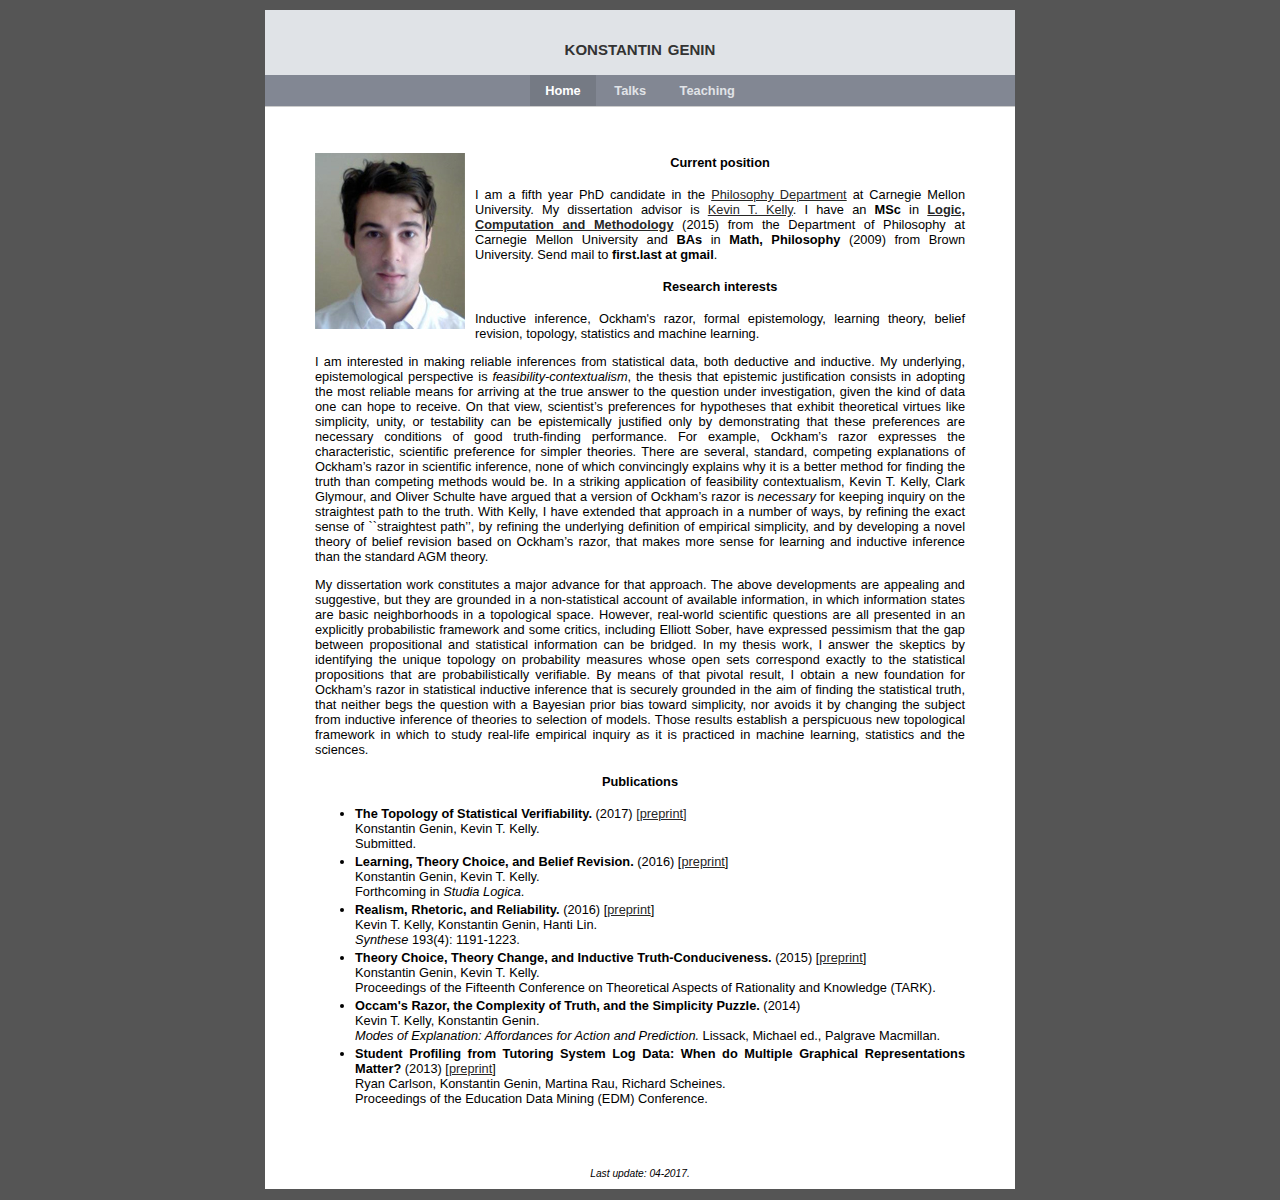
<file: index.html>
<!DOCTYPE html>
<html>

<head>
<title>konstantin genin</title>
<link rel="stylesheet" type="text/css" href="css/main.css">
</head>

<body>


<div id="wrap">
	<div id="header">
	
		<div id="aboveheader"></div>
		
		 <!-- <img id="leftlogo" src="img/portrait.jpg"></img> -->
		
		<div id="headertext">
		<h1>konstantin genin</h1></div>
		
		<!-- <a href="http://www.rug.nl/filosofie"><img id="rightlogo" src="img/rug.png"></img></a> -->
		
		<ul id="nav">
			<li id="currentitem"><a href="index.html">Home</a></li>
			<!-- <li><a href="write.html">Writings</a></li>-->
      	<li><a href="talk.html">Talks</a></li>
      	<li><a href="teach.html">Teaching</a></li>
      	<!-- <li><a href="contact.html">Contact</a></li> -->
   	</ul>
   </div>

	<div id="content">

<img id="leftlogo" src="img/portrait.jpg"></img> 
		
	  <h4>Current position</h4>	
		    I am a fifth year PhD candidate in the <a href="https://www.cmu.edu/dietrich/philosophy/">Philosophy Department</a> at Carnegie Mellon University. My dissertation advisor is <a href="http://www.andrew.cmu.edu/user/kk3n/homepage/kelly.html">Kevin T. Kelly</a>. I have an <b>MSc</b> in <a href="http://www.cmu.edu/dietrich/philosophy/graduate/phd/lcm-phil/index.html"><b>Logic, Computation and Methodology</b></a> (2015) from the Department of Philosophy</a> at Carnegie Mellon University and <b>BAs</b> in <b>Math, Philosophy</b> (2009) from Brown University. Send mail to <b>first.last at gmail</b>. <br>
		    </p>
		    <h4>Research interests</h4>
		    Inductive inference, Ockham's razor, formal epistemology, learning theory, belief revision, topology, statistics and machine learning. <br>
		    <p> I am interested in making reliable inferences from statistical data, both deductive and inductive.  My underlying, epistemological perspective is  <i>feasibility-contextualism</i>, the thesis that epistemic justification consists in adopting the most reliable means for arriving at the true answer to the question under investigation, given the kind of data one can hope to receive. On that view, scientist’s preferences for hypotheses that exhibit theoretical virtues like simplicity, unity, or testability can be epistemically justified only by demonstrating that these preferences are necessary conditions of good truth-finding performance. For example, Ockham’s razor expresses the characteristic, scientific preference for simpler theories.  There are several, standard, competing explanations of Ockham’s razor in scientific inference, none of which convincingly explains why it is a better method for finding the truth than competing methods would be. In a striking application of feasibility contextualism, Kevin T. Kelly, Clark Glymour, and Oliver Schulte have argued that a version of Ockham’s razor is  <i>necessary</i> for keeping inquiry on the straightest path to the truth.  With Kelly, I have extended  that approach in a number of ways, by refining the exact sense of ``straightest path’’, by refining the underlying definition of empirical simplicity, and by developing a novel theory of belief revision based on Ockham’s razor, that makes more sense for learning and inductive inference than the standard AGM theory.</p>
<p> My dissertation work constitutes a major advance for that approach. The above developments are appealing and suggestive, but they are grounded in a non-statistical account of available information, in which information states are basic neighborhoods in a topological space.  However, real-world scientific questions are all presented in an explicitly probabilistic framework and some critics, including Elliott Sober, have expressed pessimism that the gap between propositional and statistical information can be bridged.  In my thesis work, I answer the skeptics by identifying the unique topology on probability measures whose open sets correspond exactly to the statistical propositions that are probabilistically verifiable.  By means of that pivotal result, I obtain a new  foundation for Ockham’s razor in statistical inductive inference that is securely grounded in the aim of finding the statistical truth, that neither begs the question with a Bayesian prior bias toward simplicity, nor avoids it by changing the subject from inductive inference of theories to selection of models. Those results establish a perspicuous new topological framework in which to study real-life empirical inquiry as it is practiced in machine learning, statistics and the sciences.
<h4>Publications</h4> 


<ul>

  <li><b>The Topology of Statistical Verifiability. </b> (2017) <a href="https://www.researchgate.net/publication/316248593_The_Topology_of_Statistical_Verifiability">[preprint]</a> <br> 
Konstantin Genin, Kevin T. Kelly. <br>
Submitted.
</li>

  <li><b>Learning, Theory Choice, and Belief Revision. </b> (2016) [<a href="https://www.researchgate.net/publication/316224575_Learning_Theory_Choice_and_Belief_Revision">preprint</a>]<br>
  Konstantin Genin, Kevin T. Kelly. <br>
  Forthcoming in <i> Studia Logica</i>.<br>			
  </li>
 
  <li><b>Realism, Rhetoric, and Reliability.</b> (2016) [<a href="https://www.researchgate.net/publication/301678339_Realism_rhetoric_and_reliability">preprint</a>]<br>
  Kevin T. Kelly, Konstantin Genin, Hanti Lin. <br>
    <i>Synthese</i> 193(4): 1191-1223. <br>
  </li>
			
  <li><b>Theory Choice, Theory Change, and Inductive Truth-Conduciveness.</b> (2015) [<a href="https://www.researchgate.net/publication/301957309_Theory_Choice_Theory_Change_and_Inductive_Truth-Conduciveness">preprint</a>]<br>
    Konstantin Genin, Kevin T. Kelly.<br>
    Proceedings of the Fifteenth Conference on Theoretical Aspects of Rationality and Knowledge (TARK).
  </li>
				
  <li><b>Occam's Razor, the Complexity of Truth, and the Simplicity Puzzle.</b> (2014) <br>
    Kevin T. Kelly, Konstantin Genin.<br>
    <i>Modes of Explanation: Affordances for Action and Prediction.</i> Lissack, Michael ed., Palgrave Macmillan. <br>
</li>

  <li><b>Student Profiling from Tutoring System Log Data: When do Multiple Graphical Representations Matter?</b> (2013) [<a href="https://www.researchgate.net/publication/301957353_Student_Profiling_from_Tutoring_System_Log_Data_When_do_Multiple_Graphical_Representations_Matter">preprint</a>]  <br>
    Ryan Carlson, Konstantin Genin, Martina Rau, Richard Scheines. <br>
    Proceedings of the Education Data Mining (EDM) Conference. 
</li>			
			</ul>	
		 
		    <!-- <div id="logos">
		    	<a href="http://www.few.vu.nl/en"><img src="img/vu.png"></img></a>
		   	<a href="http://www.uva.nl/en/home"><img src="img/uva.png"></img></a>
		    	<a href="http://www.illc.uva.nl"><img src="img/illc.png"></img></a>
		    	<a href="http://www.uu.nl/faculty/science/EN"><img src="img/uu.png"></img></a>
				<a href="http://www.cwi.nl"><img src="img/cwi.png"></img></a>
				<a href="http://www.science.leidenuniv.nl/index.php/english/"><img src="img/ul.png"></img></a>
				<a href="http://www.rug.nl/filosofie"><img src="img/rug.png"></img></a>
			
 	
	</div> -->
		     	
	</div>

<p id=subs> Last update: 04-2017. </p> 
	

</div>


</body>
</html>
</file>
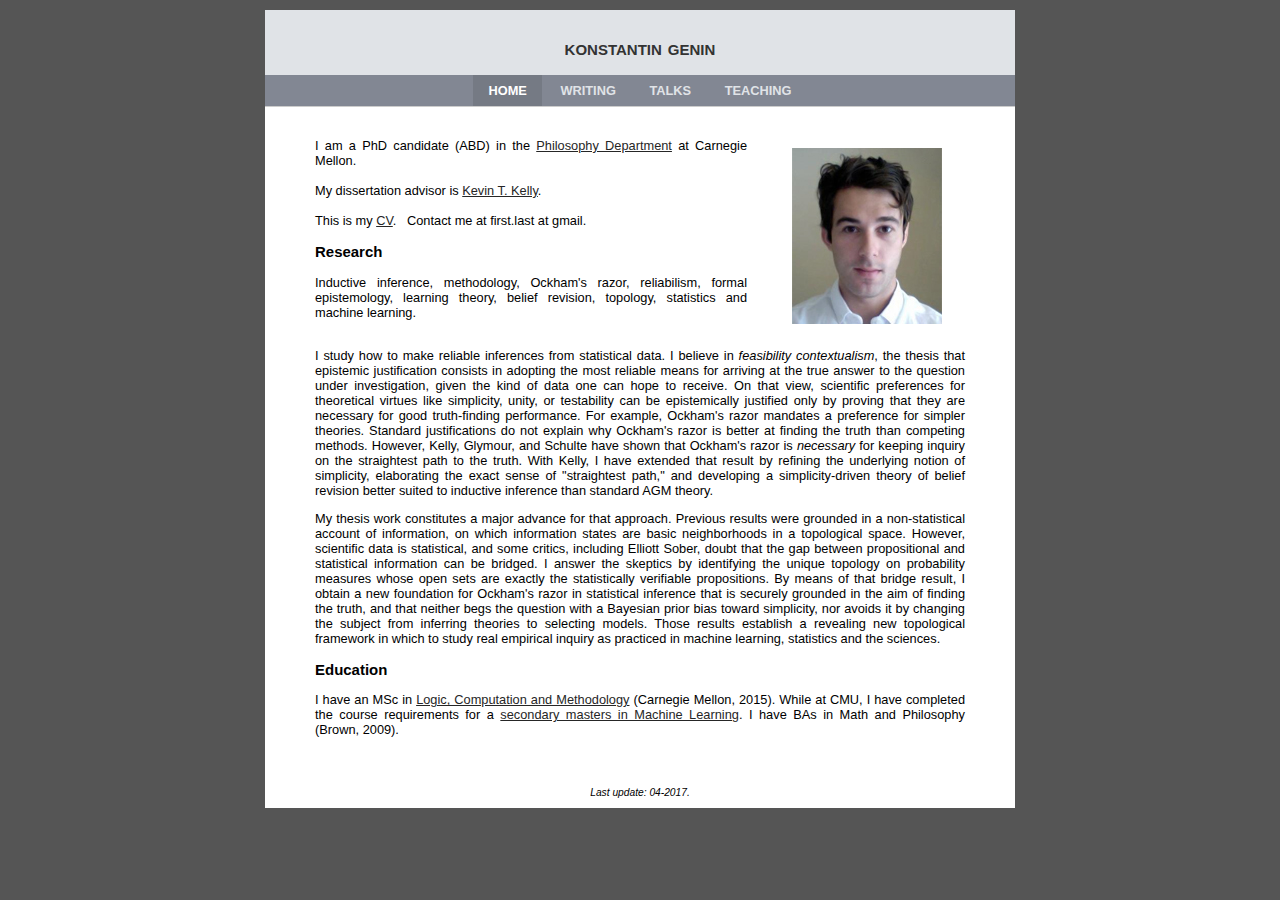
<file: index (Konstantins-MacBook-Pro.local's conflicted copy 2020-05-08).html>
<!DOCTYPE html>
<html>

<head>
<title>konstantin genin</title>
<link rel="stylesheet" type="text/css" href="css/main.css">
</head>

<body>


<div id="wrap">
	<div id="header">
	
		<div id="aboveheader"></div>
		
		 <!-- <img id="leftlogo" src="img/portrait.jpg"></img> -->
		
		<div id="headertext">
		<h1>konstantin genin</h1></div>
		
		
		<ul id="nav">
			<li id="currentitem"><a href="index.html">HOME</a></li>
			<li><a href="publications.html">WRITING</a></li>
      	<li><a href="talk.html">TALKS</a></li>
      	<li><a href="teach.html">TEACHING</a></li>
      	<!-- <li><a href="contact.html">Contact</a></li> -->
   	</ul>
   </div>

	<div id="content">

<img id="rightlogo" src="img/portrait.jpg"></img> 
		
	  <!-- <h4>Current position</h4>-->
	  I am a PhD candidate (ABD) in the <a href="https://www.cmu.edu/dietrich/philosophy/">Philosophy Department</a> at Carnegie Mellon.<br><br> My dissertation advisor is <a href="http://www.andrew.cmu.edu/user/kk3n/homepage/kelly.html">Kevin T. Kelly</a>. <!-- <br><br> I have an MSc in <a href="http://www.cmu.edu/dietrich/philosophy/graduate/phd/lcm-phil/index.html">Logic, Computation and Methodology</a> (Carnegie Mellon, 2015) and BAs in Math and Philosophy (Brown, 2009). <br><br> --> <br><br>  This is my <a href="CV.pdf">CV</a>. &nbsp; Contact me at first.last at gmail.
	  <h3>Research</h3>
		    Inductive inference, methodology, Ockham's razor, reliabilism, formal epistemology, learning theory, belief revision, topology, statistics and machine learning.<br><br>
		    <p>I study how to make reliable inferences from statistical data.  I believe in <i>feasibility contextualism</i>, the thesis that epistemic justification consists in adopting the most reliable means for arriving at the true answer to the question under investigation, given the kind of data one can hope to receive. On that view, scientific preferences for theoretical virtues like simplicity, unity, or testability can be epistemically justified only by proving that they are necessary for good truth-finding performance. For example, Ockham's razor mandates a preference for simpler theories. Standard justifications do not explain why Ockham's razor is better at finding the truth than competing methods. However, Kelly, Glymour, and Schulte have shown that Ockham's razor is  <i>necessary</i> for keeping inquiry on the straightest path to the truth.  With Kelly, I have extended  that result by refining the underlying notion of simplicity, elaborating the exact sense of "straightest path,"  and developing a simplicity-driven theory of belief revision better suited to inductive inference than standard AGM theory.
<p>
My thesis work constitutes a major advance for that approach. Previous results were grounded in a non-statistical account of information, on which information states are basic neighborhoods in a topological space.  However, scientific data is statistical, and some critics, including Elliott Sober, doubt that the gap between propositional and statistical information can be bridged. I answer the skeptics by identifying the unique topology on probability measures whose open sets are exactly the statistically verifiable propositions. By means of that bridge result, I obtain a new foundation for Ockham's razor in statistical inference that is securely grounded in the aim of finding the truth, and that neither begs the question with a Bayesian prior bias toward simplicity, nor avoids it by changing the subject from inferring theories to selecting models. Those results establish a revealing new topological framework in which to study real empirical inquiry as practiced in machine learning, statistics and the sciences.
<h3>Education</h3>
I have an MSc in <a href="http://www.cmu.edu/dietrich/philosophy/graduate/phd/lcm-phil/index.html">Logic, Computation and Methodology</a> (Carnegie Mellon, 2015). While at CMU, I have completed the course requirements for a <a href="http://www.ml.cmu.edu/prospective-students/secondary-masters.html"> secondary masters in Machine Learning</a>. I have BAs in Math and Philosophy (Brown, 2009).
		     	
	</div>

<p id=subs> Last update: 04-2017. </p> 
	

</div>


</body>
</html>
</file>
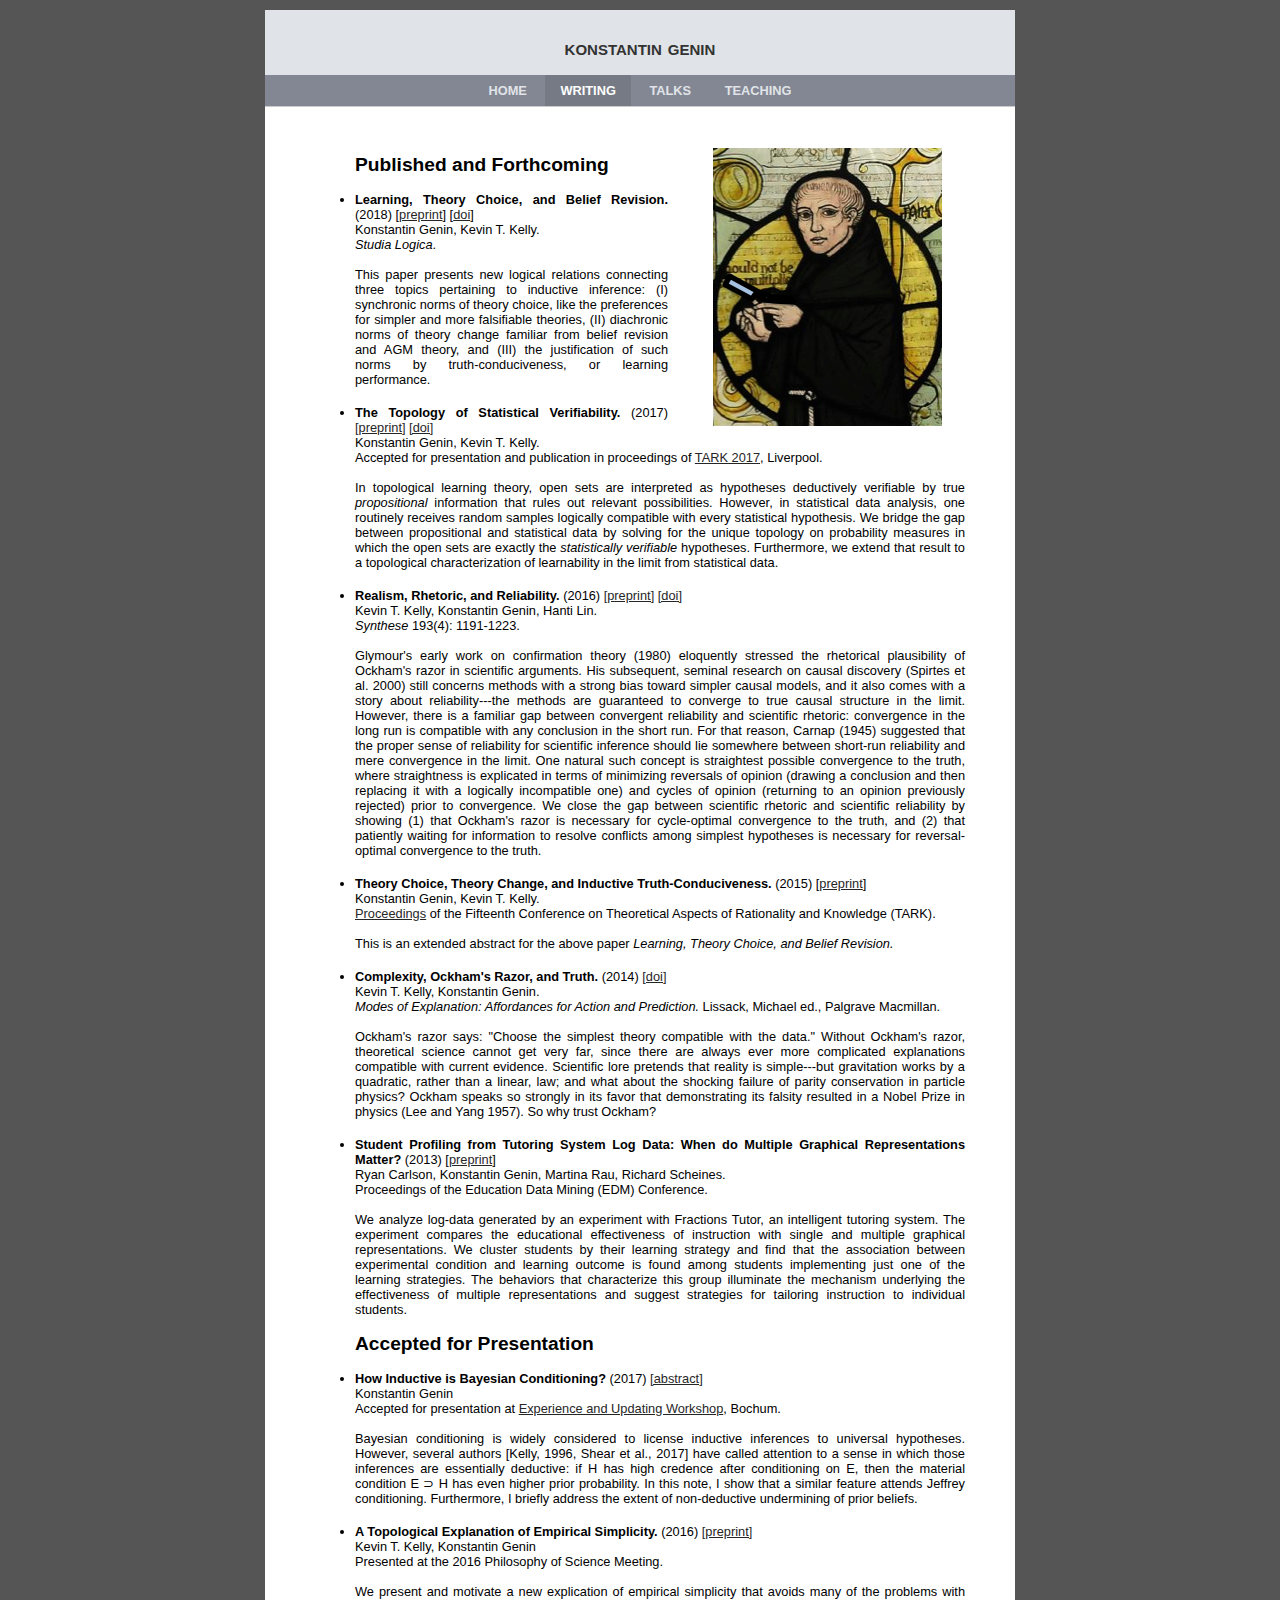
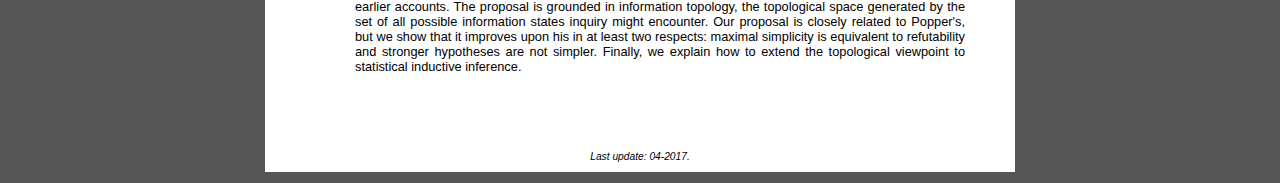
<file: publications (Konstantins-MacBook-Pro.local's conflicted copy 2020-05-08).html>
<!DOCTYPE html>
<html>

<head>
<title>konstantin genin</title>
<link rel="stylesheet" type="text/css" href="css/main.css">
</head>

<body>


<div id="wrap">
	<div id="header">
	
		<div id="aboveheader"></div>
		
		<div id="headertext">
		<h1>konstantin genin</h1></div>
		
		
		<ul id="nav">
			<li><a href="index.html">HOME</a></li>
			<li id="currentitem"><a href="publications.html">WRITING</a></li>
      	<li><a href="talk.html">TALKS</a></li>
      	<li><a href="teach.html">TEACHING</a></li>
      	<!-- <li><a href="contact.html">Contact</a></li> -->
   	</ul>
   </div>

	<div id="content">



		 <img id="rightlogo" src="img/Ockham2.png" title="Ockham, and his razor."></img>


<ul>
<!-- <h2>Work in Progress</h2> -->
 

  <h2>Published and Forthcoming</h2>
<li><b>Learning, Theory Choice, and Belief Revision. </b> (2018) [<a href="https://www.researchgate.net/publication/316224575_Learning_Theory_Choice_and_Belief_Revision">preprint</a>] [<a href="https://doi.org/10.1007/s11225-018-9809-5">doi</a>]<br>
  Konstantin Genin, Kevin T. Kelly. <br>
  <i> Studia Logica</i>.<br><br>			

This paper presents new logical relations connecting three topics pertaining to inductive inference: (I) synchronic norms of theory choice, like the preferences for simpler and more falsifiable theories, (II) diachronic norms of theory change familiar from belief revision and AGM theory, and (III) the justification of such norms by truth-conduciveness, or learning performance.<br><br>
  </li>

<li><b>The Topology of Statistical Verifiability. </b> (2017) <a href="https://www.researchgate.net/publication/316248593_The_Topology_of_Statistical_Verifiability">[preprint]</a> <a href="http://dx.doi.org/10.4204/EPTCS.251.17">[doi]</a> <br> 
Konstantin Genin, Kevin T. Kelly. <br>
    Accepted for presentation and publication in proceedings of <a href="http://tark17.csc.liv.ac.uk/">TARK 2017</a>, Liverpool. <br><br>
In topological learning theory, open sets are interpreted as hypotheses deductively verifiable by true <i>propositional</i> information that rules out relevant possibilities. However, in statistical data analysis, one routinely receives random samples logically compatible with every statistical hypothesis.  We bridge the gap between propositional and statistical data by solving for the unique topology on probability measures in which the open sets are exactly the <i>statistically verifiable</i> hypotheses. Furthermore, we extend that result to a topological characterization of learnability in the limit from statistical data. <br><br>
</li>


  <li><b>Realism, Rhetoric, and Reliability.</b> (2016) <a href="https://www.researchgate.net/publication/301678339_Realism_rhetoric_and_reliability">[preprint]</a> <a href="http://dx.doi.org/10.1007/s11229-015-0993-9">[doi]</a><br>
  Kevin T. Kelly, Konstantin Genin, Hanti Lin. <br>
    <i>Synthese</i> 193(4): 1191-1223. <br><br>
Glymour's early work on confirmation theory (1980) eloquently stressed the rhetorical plausibility of Ockham's razor in scientific arguments. His subsequent, seminal research on causal discovery (Spirtes et al. 2000) still concerns methods with a strong bias toward simpler causal models, and it also comes with a story about reliability---the methods are guaranteed to converge to true causal structure in the limit. However, there is a familiar gap between convergent reliability and scientific rhetoric: convergence in the long run is compatible with any conclusion in the short run. For that reason, Carnap (1945) suggested that the proper sense of reliability for scientific inference should lie somewhere between short-run reliability and mere convergence in the limit. One natural such concept is straightest possible convergence to the truth, where straightness is explicated in terms of minimizing reversals of opinion (drawing a conclusion and then replacing it with a logically incompatible one) and cycles of opinion (returning to an opinion previously rejected) prior to convergence. We close the gap between scientific rhetoric and scientific reliability by showing (1) that Ockham's razor is necessary for cycle-optimal convergence to the truth, and (2) that patiently waiting for information to resolve conflicts among simplest hypotheses is necessary for reversal-optimal convergence to the truth. <br><br>

  </li>
			
  <li><b>Theory Choice, Theory Change, and Inductive Truth-Conduciveness.</b> (2015) [<a href="https://www.researchgate.net/publication/301957309_Theory_Choice_Theory_Change_and_Inductive_Truth-Conduciveness">preprint</a>]<br>
    Konstantin Genin, Kevin T. Kelly.<br>
    <a href="http://www.imsc.res.in/tark/TARK2015-proceedings.pdf">Proceedings</a> of the Fifteenth Conference on Theoretical Aspects of Rationality and Knowledge (TARK).<br><br>

    This is an extended abstract for the above paper <i>Learning, Theory Choice, and Belief Revision.</i><br><br>
  </li>
				
  <li><b>Complexity, Ockham's Razor, and Truth.</b> (2014) <a href="http://dx.doi.org/10.1057/9781137403865_9">[doi]</a><br>
    Kevin T. Kelly, Konstantin Genin.<br>
    <i>Modes of Explanation: Affordances for Action and Prediction.</i> Lissack, Michael ed., Palgrave Macmillan. <br><br>

    Ockham's razor says: "Choose the simplest theory compatible with the data." Without Ockham's razor, theoretical science cannot get very far, since there are always ever more complicated explanations compatible with current evidence. Scientific lore pretends that reality is simple---but gravitation works by a quadratic, rather than a linear, law; and what about the shocking failure of parity conservation in particle physics? Ockham speaks so strongly in its favor that demonstrating its falsity resulted in a Nobel Prize in physics (Lee and Yang 1957). So why trust Ockham?<br><br>

  </li>

  <li><b>Student Profiling from Tutoring System Log Data: When do Multiple Graphical Representations Matter?</b> (2013) [<a href="https://www.researchgate.net/publication/301957353_Student_Profiling_from_Tutoring_System_Log_Data_When_do_Multiple_Graphical_Representations_Matter">preprint</a>]  <br>
    Ryan Carlson, Konstantin Genin, Martina Rau, Richard Scheines. <br>
    Proceedings of the Education Data Mining (EDM) Conference.<br><br>

    We analyze log-data generated by an experiment with Fractions Tutor, an intelligent tutoring system. The experiment compares the educational effectiveness of instruction with single and multiple graphical representations. We cluster students by their learning strategy and find that the association between experimental condition and learning outcome is found among students implementing just one of the learning strategies. The behaviors that characterize this group illuminate the mechanism underlying the effectiveness of multiple representations and suggest strategies for tailoring instruction to individual students.

  </li> 			
		
		     	
<h2>Accepted for Presentation</h2> 
<li><b>How Inductive is Bayesian Conditioning? </b> (2017) <a href="papers/conditioning_long.pdf">[abstract]</a> <br> 
Konstantin Genin<br>
    Accepted for presentation at <a href="https://experienceandupdating.wordpress.com/">Experience and Updating Workshop</a>, Bochum. <br><br>
 Bayesian conditioning is widely considered to license inductive inferences to universal hypotheses. However, several authors [Kelly, 1996, Shear et al., 2017] have called attention to a sense in which those inferences are essentially deductive: if H has high credence after conditioning on E, then the material condition E ⊃ H has even higher prior probability. In this note, I show that a similar feature attends Jeffrey conditioning. Furthermore, I briefly address the extent of non-deductive undermining of prior beliefs. <br><br>
</li>


    <li><b>A Topological Explanation of Empirical Simplicity. </b> (2016) <a href="https://www.researchgate.net/publication/316250000_A_Topological_Explanation_of_Empirical_Simplicity">[preprint]</a><br>
    Kevin T. Kelly, Konstantin Genin<br>
    Presented at the 2016 Philosophy of Science Meeting.<br><br>

    
    We present and motivate a new explication of empirical simplicity that avoids many of the problems with earlier accounts. The proposal is grounded in information topology, the topological space generated by the set of all possible information states inquiry might encounter. Our proposal is closely related to Popper's, but we show that it improves upon his in at least two respects: maximal simplicity is equivalent to refutability and stronger hypotheses are not simpler. Finally, we explain how to extend the topological viewpoint to statistical inductive inference. <br><br>

    </li>
    </ul>
	</div>

<p id=subs> Last update: 04-2017. </p> 
	

</div>


</body>
</html>
</file>
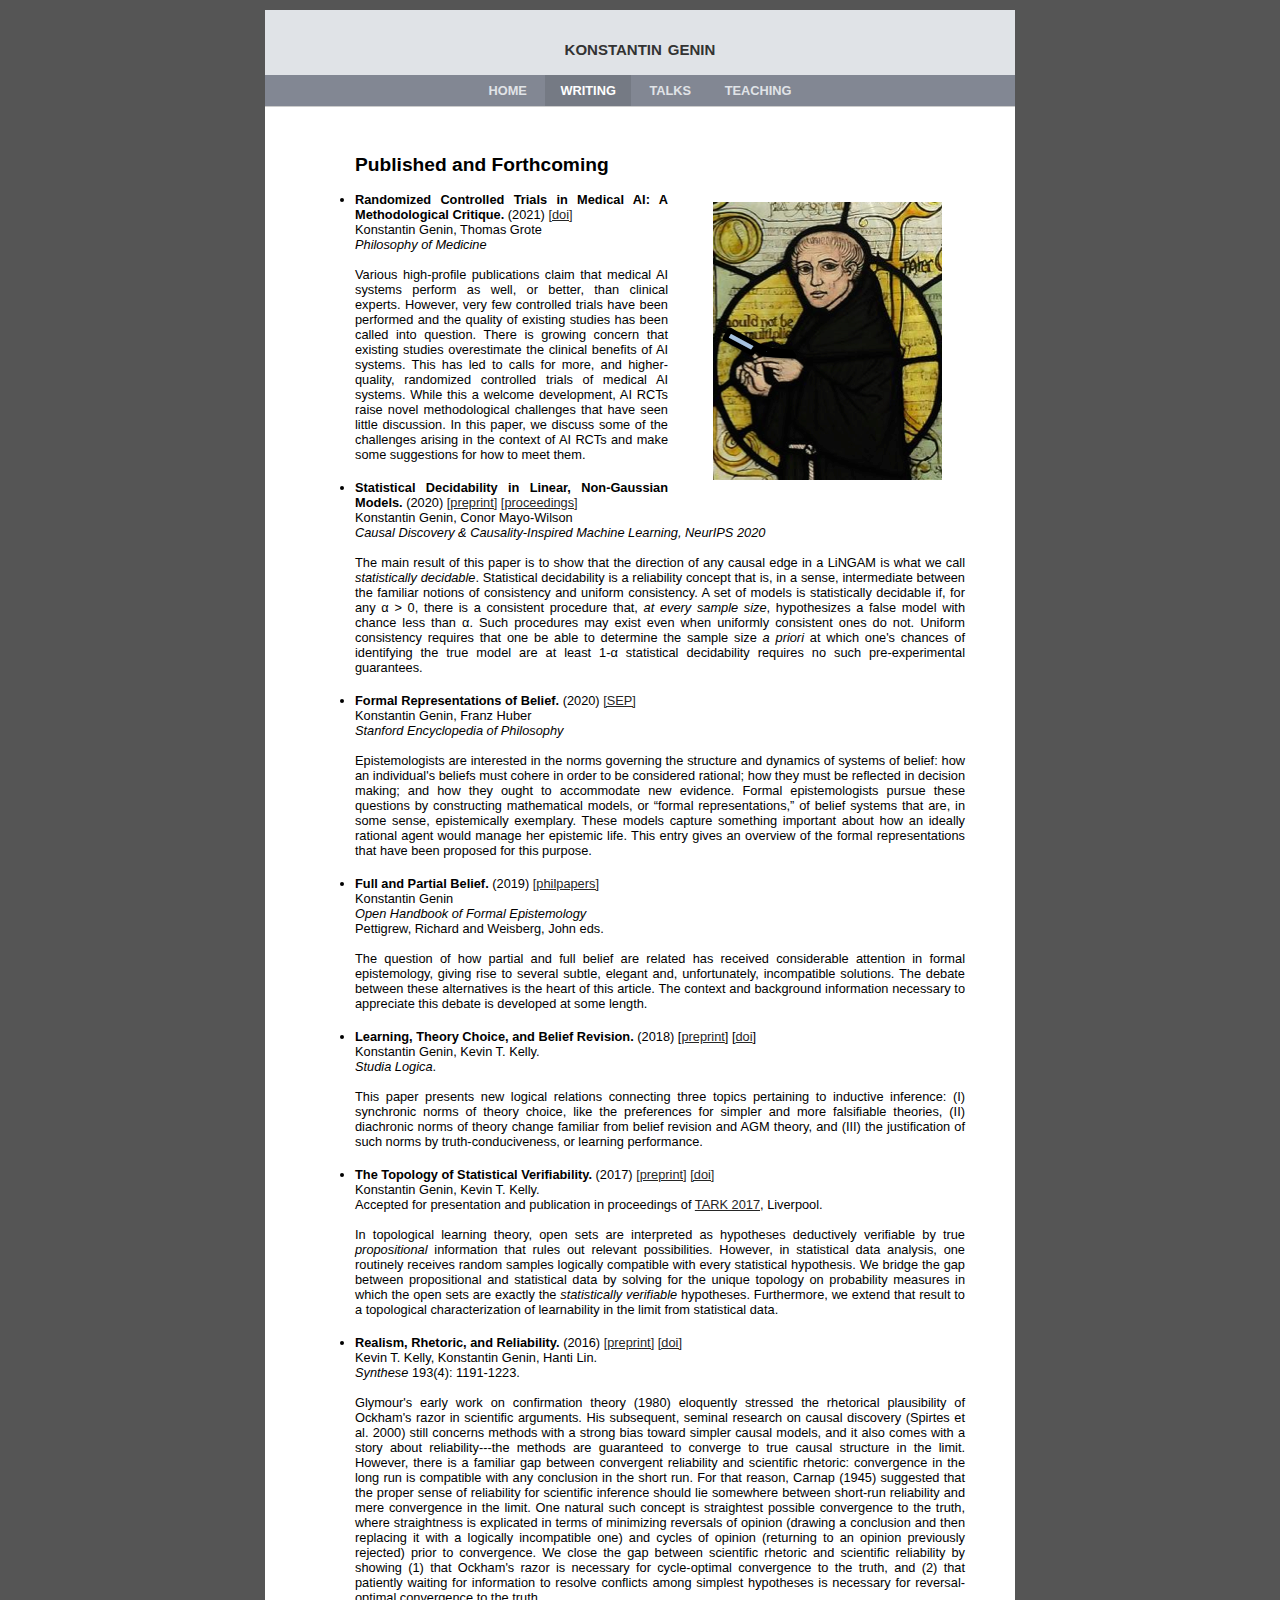
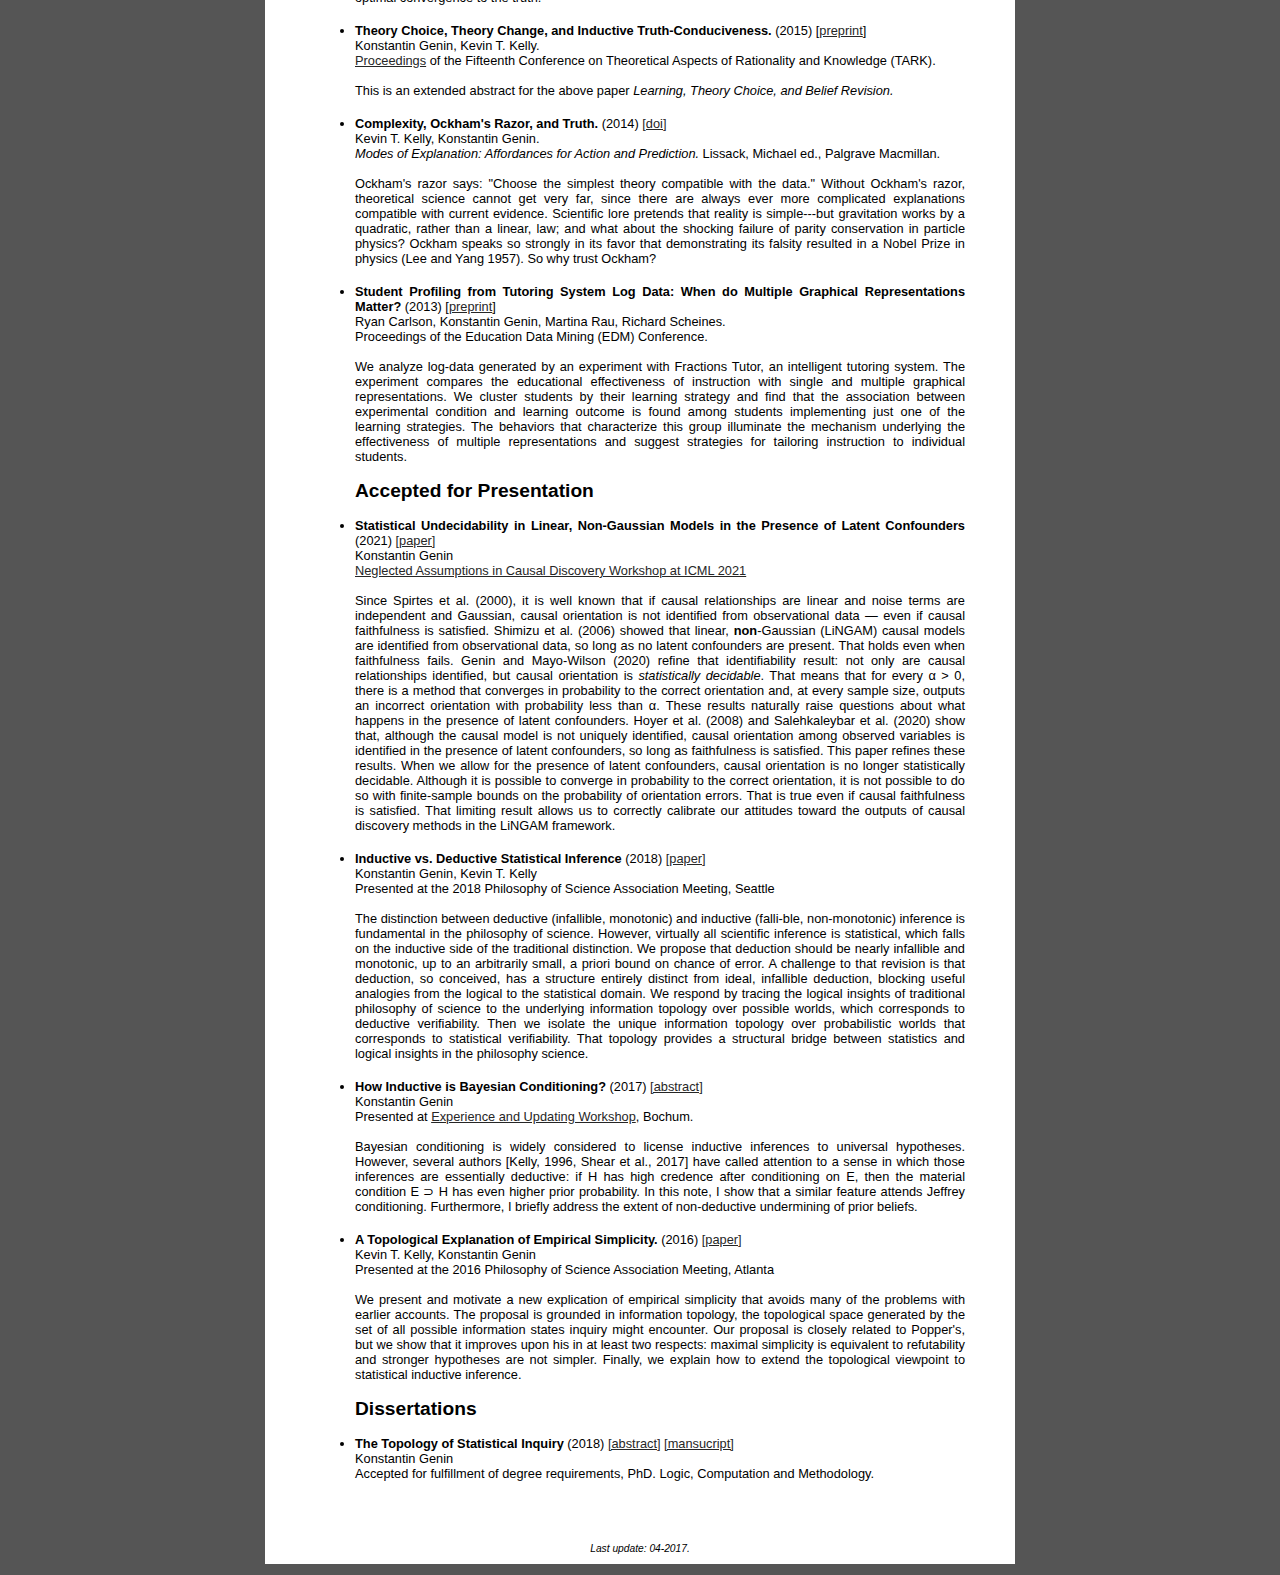
<file: publications.html>
<!DOCTYPE html>
<html>

<head>
<title>konstantin genin</title>
<link rel="stylesheet" type="text/css" href="css/main.css">
</head>

<body>


<div id="wrap">
	<div id="header">
	
		<div id="aboveheader"></div>
		
		<div id="headertext">
		<h1>konstantin genin</h1></div>
		
		
		<ul id="nav">
			<li><a href="index.html">HOME</a></li>
			<li id="currentitem"><a href="publications.html">WRITING</a></li>
      	<li><a href="talk.html">TALKS</a></li>
      	<li><a href="teach.html">TEACHING</a></li>
      	<!-- <li><a href="contact.html">Contact</a></li> -->
   	</ul>
   </div>

	<div id="content">



		 

<ul>
<!-- <h2>Work in Progress</h2> -->
 

<h2>Published and Forthcoming</h2>
<img id="rightlogo" src="img/Ockham2.png" title="Ockham, and his razor."></img>

<li><b>Randomized Controlled Trials in Medical AI: A Methodological Critique. </b> (2021) <a href="https://doi.org/10.5195/philmed.2021.27">[doi]</a> <br>
  Konstantin Genin, Thomas Grote<br>
  <i>Philosophy of Medicine</i> <br><br>
Various high-profile publications claim that medical AI systems perform as well, or better, than clinical experts. However, very few controlled trials have been performed and the quality of existing studies has been called into question. There is growing concern that existing studies overestimate the clinical benefits of AI systems. This has led to calls for more, and higher-quality, randomized controlled trials of medical AI systems. While this a welcome development, AI RCTs raise novel methodological challenges that have seen little discussion. In this paper, we discuss some of the challenges arising in the context of AI RCTs and make some suggestions for how to meet them.
<br><br>
  </li>


<li><b>Statistical Decidability in Linear, Non-Gaussian Models. </b> (2020) <a href="papers/geninmayowilsonlingam.pdf">[preprint]</a> <a href="https://www.cmu.edu/dietrich/causality/CameraReadys-accepted%20papers/46%5CCameraReady%5C2_LinGAM_Neurips_Camera_Ready.pdf">[proceedings]</a><br>
  Konstantin Genin, Conor Mayo-Wilson<br>
  <i>Causal Discovery & Causality-Inspired Machine Learning, NeurIPS 2020</i> <br><br>
The main result of this paper is to show that the direction of any causal edge in a LiNGAM is what we call <em>statistically decidable</em>. Statistical decidability is a reliability concept that is, in a sense, intermediate between the familiar notions of consistency and uniform consistency.  A set of models is statistically decidable if, for any &alpha; > 0, there is a consistent procedure that, <em>at every sample size</em>, hypothesizes a false model with chance less than &alpha;.  Such procedures may exist even when uniformly consistent ones do not.  Uniform consistency requires that one be able to determine the sample size <em>a priori</em> at which one's chances of identifying the true model are at least 1-&alpha; statistical decidability requires no such pre-experimental guarantees.
<br><br>
  </li>

<li><b>Formal Representations of Belief. </b> (2020) <a href="https://plato.stanford.edu/entries/formal-belief/">[SEP]</a> <br>
  Konstantin Genin, Franz Huber<br>
  <i>Stanford Encyclopedia of Philosophy</i> <br><br>
  Epistemologists are interested in the norms governing the structure and dynamics of systems of belief: how an individual's beliefs must cohere in order to be considered rational; how they must be reflected in decision making; and how they ought to accommodate new evidence. Formal epistemologists pursue these questions by constructing mathematical models, or “formal representations,” of belief systems that are, in some sense, epistemically exemplary. These models capture something important about how an ideally rational agent would manage her epistemic life. This entry gives an overview of the formal representations that have been proposed for this purpose.
<br><br>
  </li>

<li><b>Full and Partial Belief. </b> (2019) <a href="https://philpapers.org/archive/PETTOH-2.pdf">[philpapers]</a> <br>
  Konstantin Genin <br>
  <i>Open Handbook of Formal Epistemology</i> <br>Pettigrew, Richard and Weisberg, John eds.<br><br>			
The question of how partial and full belief are related has received considerable attention in formal epistemology, giving rise to several subtle, elegant and, unfortunately, incompatible solutions. The debate between these alternatives is the heart of this article. The context and background information necessary to appreciate this debate is developed at some length.
<br><br>
  </li>

<li><b>Learning, Theory Choice, and Belief Revision. </b> (2018) [<a href="https://www.researchgate.net/publication/316224575_Learning_Theory_Choice_and_Belief_Revision">preprint</a>] [<a href="https://doi.org/10.1007/s11225-018-9809-5">doi</a>]<br>
  Konstantin Genin, Kevin T. Kelly. <br>
  <i> Studia Logica</i>.<br><br>			

This paper presents new logical relations connecting three topics pertaining to inductive inference: (I) synchronic norms of theory choice, like the preferences for simpler and more falsifiable theories, (II) diachronic norms of theory change familiar from belief revision and AGM theory, and (III) the justification of such norms by truth-conduciveness, or learning performance.<br><br>
  </li>

<li><b>The Topology of Statistical Verifiability. </b> (2017) <a href="https://www.researchgate.net/publication/316248593_The_Topology_of_Statistical_Verifiability">[preprint]</a> <a href="http://dx.doi.org/10.4204/EPTCS.251.17">[doi]</a> <br> 
Konstantin Genin, Kevin T. Kelly. <br>
    Accepted for presentation and publication in proceedings of <a href="http://tark17.csc.liv.ac.uk/">TARK 2017</a>, Liverpool. <br><br>
In topological learning theory, open sets are interpreted as hypotheses deductively verifiable by true <i>propositional</i> information that rules out relevant possibilities. However, in statistical data analysis, one routinely receives random samples logically compatible with every statistical hypothesis.  We bridge the gap between propositional and statistical data by solving for the unique topology on probability measures in which the open sets are exactly the <i>statistically verifiable</i> hypotheses. Furthermore, we extend that result to a topological characterization of learnability in the limit from statistical data. <br><br>
</li>


  <li><b>Realism, Rhetoric, and Reliability.</b> (2016) <a href="https://www.researchgate.net/publication/301678339_Realism_rhetoric_and_reliability">[preprint]</a> <a href="http://dx.doi.org/10.1007/s11229-015-0993-9">[doi]</a><br>
  Kevin T. Kelly, Konstantin Genin, Hanti Lin. <br>
    <i>Synthese</i> 193(4): 1191-1223. <br><br>
Glymour's early work on confirmation theory (1980) eloquently stressed the rhetorical plausibility of Ockham's razor in scientific arguments. His subsequent, seminal research on causal discovery (Spirtes et al. 2000) still concerns methods with a strong bias toward simpler causal models, and it also comes with a story about reliability---the methods are guaranteed to converge to true causal structure in the limit. However, there is a familiar gap between convergent reliability and scientific rhetoric: convergence in the long run is compatible with any conclusion in the short run. For that reason, Carnap (1945) suggested that the proper sense of reliability for scientific inference should lie somewhere between short-run reliability and mere convergence in the limit. One natural such concept is straightest possible convergence to the truth, where straightness is explicated in terms of minimizing reversals of opinion (drawing a conclusion and then replacing it with a logically incompatible one) and cycles of opinion (returning to an opinion previously rejected) prior to convergence. We close the gap between scientific rhetoric and scientific reliability by showing (1) that Ockham's razor is necessary for cycle-optimal convergence to the truth, and (2) that patiently waiting for information to resolve conflicts among simplest hypotheses is necessary for reversal-optimal convergence to the truth. <br><br>

  </li>
			
  <li><b>Theory Choice, Theory Change, and Inductive Truth-Conduciveness.</b> (2015) [<a href="https://www.researchgate.net/publication/301957309_Theory_Choice_Theory_Change_and_Inductive_Truth-Conduciveness">preprint</a>]<br>
    Konstantin Genin, Kevin T. Kelly.<br>
    <a href="http://www.imsc.res.in/tark/TARK2015-proceedings.pdf">Proceedings</a> of the Fifteenth Conference on Theoretical Aspects of Rationality and Knowledge (TARK).<br><br>

    This is an extended abstract for the above paper <i>Learning, Theory Choice, and Belief Revision.</i><br><br>
  </li>
				
  <li><b>Complexity, Ockham's Razor, and Truth.</b> (2014) <a href="http://dx.doi.org/10.1057/9781137403865_9">[doi]</a><br>
    Kevin T. Kelly, Konstantin Genin.<br>
    <i>Modes of Explanation: Affordances for Action and Prediction.</i> Lissack, Michael ed., Palgrave Macmillan. <br><br>

    Ockham's razor says: "Choose the simplest theory compatible with the data." Without Ockham's razor, theoretical science cannot get very far, since there are always ever more complicated explanations compatible with current evidence. Scientific lore pretends that reality is simple---but gravitation works by a quadratic, rather than a linear, law; and what about the shocking failure of parity conservation in particle physics? Ockham speaks so strongly in its favor that demonstrating its falsity resulted in a Nobel Prize in physics (Lee and Yang 1957). So why trust Ockham?<br><br>

  </li>

  <li><b>Student Profiling from Tutoring System Log Data: When do Multiple Graphical Representations Matter?</b> (2013) [<a href="https://www.researchgate.net/publication/301957353_Student_Profiling_from_Tutoring_System_Log_Data_When_do_Multiple_Graphical_Representations_Matter">preprint</a>]  <br>
    Ryan Carlson, Konstantin Genin, Martina Rau, Richard Scheines. <br>
    Proceedings of the Education Data Mining (EDM) Conference.<br><br>

    We analyze log-data generated by an experiment with Fractions Tutor, an intelligent tutoring system. The experiment compares the educational effectiveness of instruction with single and multiple graphical representations. We cluster students by their learning strategy and find that the association between experimental condition and learning outcome is found among students implementing just one of the learning strategies. The behaviors that characterize this group illuminate the mechanism underlying the effectiveness of multiple representations and suggest strategies for tailoring instruction to individual students.

  </li> 			
		
		     	
  <h2>Accepted for Presentation</h2>
<li><b>Statistical Undecidability in Linear, Non-Gaussian Models in the Presence of Latent Confounders</b> (2021) <a href="papers/ICMLcameraready.pdf">[paper]</a> <br> 
  Konstantin Genin<br>
 <a href="https://sites.google.com/view/naci2021/home">Neglected Assumptions in Causal Discovery Workshop at ICML 2021</a><br><br>
  
 Since Spirtes et al. (2000), it is well known that if causal relationships are linear and noise terms are independent and Gaussian, causal orientation is not identified from observational data — even if causal faithfulness is satisfied. Shimizu et al. (2006) showed that linear, <b>non</b>-Gaussian (LiNGAM) causal models are identified from observational data, so long as no latent confounders are present. That holds even when faithfulness fails. Genin and Mayo-Wilson (2020) refine that identifiability result: not only are causal relationships identified, but causal orientation is <em>statistically decidable</em>. That means that for every &alpha; > 0, there is a method that converges in probability to the correct orientation and, at every sample size, outputs an incorrect orientation with probability less than &alpha;. These results naturally raise questions about what happens in the presence of latent confounders. Hoyer et al. (2008) and Salehkaleybar et al.  (2020) show that, although the causal model is not uniquely identified, causal orientation among observed variables is identified in the presence of latent confounders, so long as faithfulness is satisfied.  This paper refines these results. When we allow for the presence of latent confounders, causal orientation is no longer statistically decidable.  Although it is possible to converge in probability to the correct orientation, it is not possible to do so with finite-sample bounds on the probability of orientation errors. That is true even if causal faithfulness is satisfied. That limiting result allows us to correctly calibrate our attitudes toward the outputs of causal discovery methods in the LiNGAM framework. <br><br>
</li>


<li><b>Inductive vs. Deductive Statistical Inference</b> (2018) <a href="papers/psa2018-short.pdf">[paper]</a> <br> 
  Konstantin Genin, Kevin T. Kelly<br>
 Presented at the 2018 Philosophy of Science Association Meeting, Seattle<br><br>
  
  The distinction between deductive (infallible, monotonic) and inductive (falli-ble, non-monotonic) inference is fundamental in the philosophy of science. However, virtually all scientific inference is statistical, which falls on the inductive side of the traditional distinction. We propose that deduction should be nearly infallible and monotonic, up to an arbitrarily small, a priori bound on chance of error. A challenge to that revision is that deduction, so conceived, has a structure entirely distinct from ideal, infallible deduction, blocking useful analogies from the logical to the statistical domain. We respond by tracing the logical insights of traditional philosophy of science to the underlying information topology over possible worlds, which corresponds to deductive verifiability. Then we isolate the unique information topology over probabilistic worlds that corresponds to statistical verifiability. That topology provides a structural bridge between statistics and logical insights in the philosophy science.<br><br>
</li>

  
<li><b>How Inductive is Bayesian Conditioning? </b> (2017) <a href="papers/conditioning_long.pdf">[abstract]</a> <br> 
Konstantin Genin<br>
   Presented at <a href="https://experienceandupdating.wordpress.com/">Experience and Updating Workshop</a>, Bochum. <br><br>
 Bayesian conditioning is widely considered to license inductive inferences to universal hypotheses. However, several authors [Kelly, 1996, Shear et al., 2017] have called attention to a sense in which those inferences are essentially deductive: if H has high credence after conditioning on E, then the material condition E ⊃ H has even higher prior probability. In this note, I show that a similar feature attends Jeffrey conditioning. Furthermore, I briefly address the extent of non-deductive undermining of prior beliefs. <br><br>
</li>


    <li><b>A Topological Explanation of Empirical Simplicity. </b> (2016) <a href="https://www.researchgate.net/publication/316250000_A_Topological_Explanation_of_Empirical_Simplicity">[paper]</a><br>
    Kevin T. Kelly, Konstantin Genin<br>
    Presented at the 2016 Philosophy of Science Association Meeting, Atlanta<br><br>

    
    We present and motivate a new explication of empirical simplicity that avoids many of the problems with earlier accounts. The proposal is grounded in information topology, the topological space generated by the set of all possible information states inquiry might encounter. Our proposal is closely related to Popper's, but we show that it improves upon his in at least two respects: maximal simplicity is equivalent to refutability and stronger hypotheses are not simpler. Finally, we explain how to extend the topological viewpoint to statistical inductive inference. <br>

    </li>


    <h2>Dissertations</h2> 
    <li> <b>The Topology of Statistical Inquiry </b> (2018) <a href="papers/DissertationAbstract.pdf">[abstract]</a> <a href="papers/draft4.pdf">[mansucript]</a> <br> 
      Konstantin Genin<br> Accepted for fulfillment of degree requirements, PhD. Logic, Computation and Methodology.</li>

    

    </ul>
	</div>

<p id=subs> Last update: 04-2017. </p> 
	

</div>


</body>
</html>
</file>
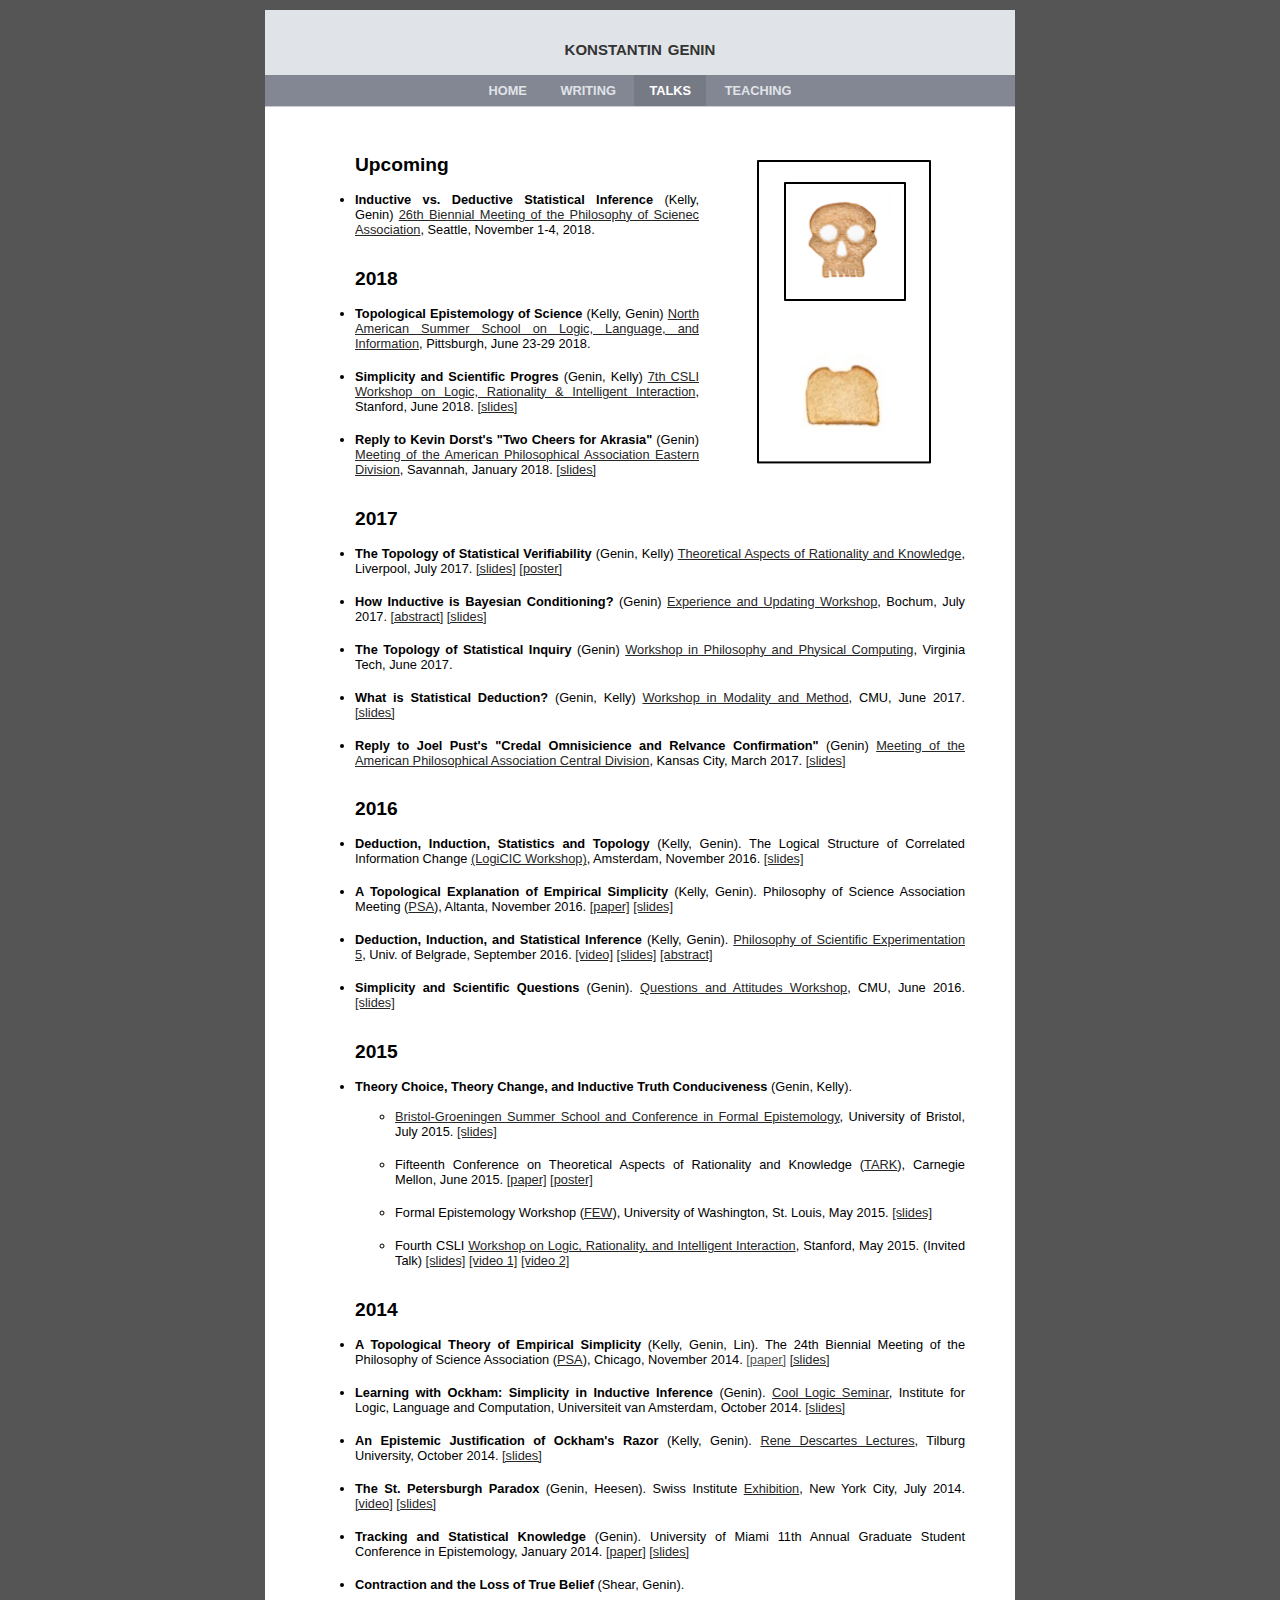
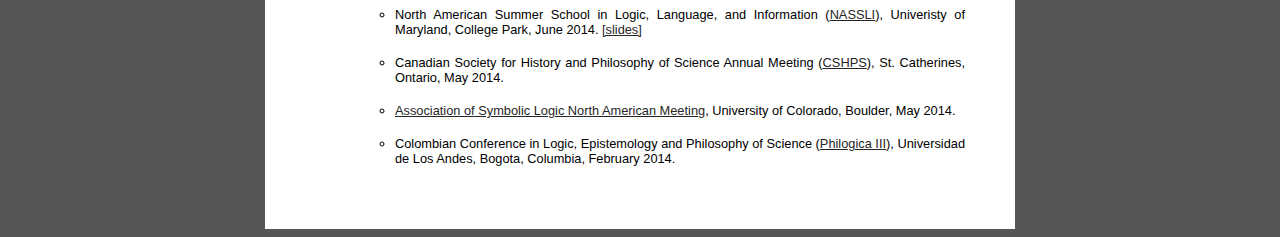
<file: talk (Konstantins-MacBook-Pro.local's conflicted copy 2020-05-08).html>
<!DOCTYPE html>
<html>

<head>
<title>konstantin genin</title>
<link rel="stylesheet" type="text/css" href="css/main.css">
</head>

<body>


<div id="wrap">
	<div id="header">
	
		<div id="aboveheader"></div>
		
		
		<div id="headertext">
		<h1>konstantin genin</h1></div>
		
	
		<ul id="nav">
			<li><a href="index.html">HOME</a></li>
			<li><a href="publications.html">WRITING</a></li>
      	<li id="currentitem"><a href="talk.html">TALKS</a></li>
      	<li><a href="teach.html">TEACHING</a></li>
      	<!-- <li><a href="contact.html">Contact</a></li> -->
   	</ul>
   </div>



	<div id="content">

	  <img id="rightlogo" src="img/hume.png" title="Hume's problem, in Sierpinski space."></img>
		

			<ul>	
                        		
			  <h2>Upcoming</h2>
  			  <li><b>Inductive vs. Deductive Statistical Inference</b> (Kelly, Genin) <a href="http://www.philsci.org/psa-biennial-meeting">26th Biennial Meeting of the Philosophy of Scienec Association</a>, Seattle, November 1-4, 2018.<br><br>

			  <h2>2018</h2>
  			  <li><b>Topological Epistemology of Science</b> (Kelly, Genin) <a href="https://www.cmu.edu/nasslli2018/courses/index.html">North American Summer School on Logic, Language, and Information</a>, Pittsburgh, June 23-29 2018.<br><br>


			  <li><b>Simplicity and Scientific Progres</b> (Genin, Kelly) <a href="http://www-logic.stanford.edu/events/CSLI2018/CSLI2018.xhtml">7th CSLI Workshop on Logic, Rationality & Intelligent Interaction</a>, Stanford, June 2018. <a href="slides/CSLI2018.pdf">[slides]</a> <br><br>


			  <li><b>Reply to Kevin Dorst's "Two Cheers for Akrasia"</b> (Genin) <a href="http://c.ymcdn.com/sites/www.apaonline.org/resource/resmgr/Eastern_2018/E2018_Meeting_Program.pdf">Meeting of the American Philosophical Association Eastern Division</a>, Savannah, January 2018. <a href="slides/APAEastSavannahComments.pdf">[slides]</a> <br><br>
			  
			  <h2>2017</h2>
			  <li><b>The Topology of Statistical Verifiability</b> (Genin, Kelly) <a href="http://tark17.csc.liv.ac.uk/">Theoretical Aspects of Rationality and Knowledge</a>, Liverpool, July 2017. <a href="slides/TARK_MiniTALK2.pdf">[slides]</a> <a href="slides/TARK_poster.pdf">[poster]</a> <br><br>
			  </li>

			  <li><b>How Inductive is Bayesian Conditioning? </b> (Genin) <a href="https://experienceandupdating.wordpress.com/">Experience and Updating Workshop</a>, Bochum, July 2017. <a href="papers/conditioning_long.pdf">[abstract]</a> <a href="slides/BochumTalk.pdf">[slides]</a>  <br><br></li>
			   			  
			  <li><b>The Topology of Statistical Inquiry</b> (Genin) <a href="http://thinkandcode.vtlibraries.org/">Workshop in Philosophy and Physical Computing</a>, Virginia Tech, June 2017.<br><br>
			  </li>

			  <li><b>What is Statistical Deduction?</b> (Genin, Kelly) <a href="http://www.cmu.edu/dietrich/philosophy/events/workshops-conferences/index.html">Workshop in Modality and Method</a>, CMU, June 2017. <a href="slides/StatisticalDeductionCMU.pdf">[slides]</a> <br><br>
			  </li>
			  <li><b>Reply to Joel Pust's "Credal Omnisicience and Relvance Confirmation"</b> (Genin) <a href="http://www.apaonline.org/page/2017C_Program">Meeting of the American Philosophical Association Central Division</a>, Kansas City, March 2017. <a href="slides/APAPresentation.pdf">[slides]</a><br><br>
			    </li>
			    <h2>2016</h2>
			<li><b>Deduction, Induction, Statistics and Topology</b> (Kelly, Genin). The Logical Structure of Correlated Information Change <a href="https://logicicworkshop2016.wordpress.com/">(LogiCIC Workshop)</a>, Amsterdam, November 2016. <a href="slides/Amsterdam2016-KK.pdf"> [slides]</a><br><br>
			</li>
			<li> <b>A Topological Explanation of Empirical Simplicity</b> (Kelly, Genin). Philosophy of Science Association Meeting (<a href="http://philsci.org/psa-biennial-meeting/18-previous-meetings/1149-psa-2016-biennial-meeting">PSA</a>), Altanta, November 2016. <a href=""> <a href="https://www.researchgate.net/publication/316250000_A_Topological_Explanation_of_Empirical_Simplicity">[paper]</a> <a href="slides/PSA2016talk.pdf">[slides]</a><br><br>
			</li>

			<li><b>Deduction, Induction, and Statistical Inference</b> (Kelly, Genin). <a href="https://media.rcub.bg.ac.rs/?p=5435">Philosophy of Scientific Experimentation 5</a>, Univ. of Belgrade, September 2016. <a href="https://media.rcub.bg.ac.rs/?p=5435">[video]</a> <a href="slides/Serbia2016-5.pdf">[slides]</a>  <a href="slides/Serbia3.pdf">[abstract]</a><br><br>
			  </li>

			<li>
			<b>Simplicity and Scientific Questions</b> (Genin). <a href="http://www.cmu.edu/dietrich/philosophy/docs/workshops/Attitudes%20and%20Questions%20Workshop%20Schedule%202016.pdf">Questions and Attitudes Workshop</a>, CMU, June 2016. <a href="slides/QuestionsTalk.pdf">[slides]</a><br><br>		
			</li>
<h2>2015</h2>
			<li> <b>Theory Choice, Theory Change, and Inductive Truth Conduciveness</b> (Genin, Kelly).<br><br>
			  <ul>
		   <li> <a href="https://bristolgroningen2015.wordpress.com/">Bristol-Groeningen Summer School and Conference in Formal Epistemology</a>, University of Bristol, July 2015. <a href="slides/BristolTalk.pdf">[slides]</a><br><br></li>
			    <li>Fifteenth Conference on Theoretical Aspects of Rationality and Knowledge (<a href="http://www.imsc.res.in/tark/tark15.html">TARK</a>), Carnegie Mellon, June 2015. <a href="https://www.researchgate.net/publication/301957309_Theory_Choice_Theory_Change_and_Inductive_Truth-Conduciveness">[paper]</a> <a href="slides/TARKposter.pdf">[poster]</a><br><br></li>
			 
			    	    <li>Formal Epistemology Workshop (<a href="https://sites.google.com/site/juliastaffelphilosophy/few">FEW</a>), University of Washington, St. Louis, May 2015. <a href="slides/FEWtalk.pdf">[slides]</a><br><br></li>
			    <li>Fourth CSLI <a href="http://www-logic.stanford.edu/events/CSLI2015/CSLI2015.xhtml">Workshop on Logic, Rationality, and Intelligent Interaction</a>, Stanford, May 2015. (Invited Talk) <a href="slides/CSLItalk2.pdf">[slides]</a> <a href="http://www-logic.stanford.edu/events/CSLI2015/2015videos/14genin1.MP4">[video 1]</a> <a href="http://www-logic.stanford.edu/events/CSLI2015/2015videos/14genin2.MP4">[video 2]</a><br><br></li>
			  </ul>
<h2>2014</h2>
			<li> <b>A Topological Theory of Empirical Simplicity</b> (Kelly, Genin, Lin). The 24th Biennial Meeting of the Philosophy of Science Association (<a href="http://philsci.org/psa-biennial-meeting/18-previous-meetings/760-psa-2014-biennial-meeting">PSA</a>), Chicago, November 2014. <a href="">[paper]</a> <a href="slides/2014psa2.pdf">[slides]</a><br><br>			  </li>
<li> <b>Learning with Ockham: Simplicity in Inductive Inference</b> (Genin). <a href="https://www.illc.uva.nl/coollogic/talks/39">Cool Logic Seminar</a>, Institute for Logic, Language and Computation, Universiteit van Amsterdam, October 2014. <a href="slides/amsterdam.pdf">[slides]</a><br><br> </li>
			<li> <b>An Epistemic Justification of Ockham's Razor</b> (Kelly, Genin). <a href="https://www.tilburguniversity.edu/research/institutes-and-research-groups/tilps/events/conferences/rene-descartes-lectures-2014/">Rene Descartes Lectures</a>, Tilburg University, October 2014. <a href="slides/tilburg5.pdf">[slides]</a><br><br></li>
			<li> <b>The St. Petersburgh Paradox</b> (Genin, Heesen). Swiss Institute <a href="https://www.swissinstitute.net/exhibition/the-st-petersburg-paradox/">Exhibition</a>, New York City, July 2014. <a href="https://www.swissinstitute.net/event/conversation-dr-remco-heesen-and-dr-konstantin-genin-discuss-the-st-petersburg-paradox/">[video]</a> <a href="slides/swissinstitutteslides.pdf">[slides]</a><br><br>
			  </li>
			<li><b>Tracking and Statistical Knowledge</b> (Genin). University of Miami 11th Annual Graduate Student Conference in Epistemology, January 2014. <a href="papers/StatisticalKnowledge.pdf">[paper]</a> <a href="slides/Miami2014.pdf">[slides]</a><br><br> </li>
			<li><b>Contraction and the Loss of True Belief</b> (Shear, Genin).<br><br>
			  <ul>
			    <li>North American Summer School in Logic, Language, and Information (<a href="http://www.nasslli2014.com/">NASSLI</a>), Univeristy of Maryland, College Park, June 2014. <a href="slides/stablebelief_slidesNASSLLI.pdf">[slides]</a><br><br></li>
			    <li>Canadian Society for History and Philosophy of Science Annual Meeting (<a href="http://www.yorku.ca/cshps1/pdf/2014CSHPSprogramme.pdf">CSHPS</a>), St. Catherines, Ontario, May 2014.<br><br> 
			    </li>
			    <li> <a href="http://math.colorado.edu/asl2014/">Association of Symbolic Logic North American Meeting</a>, University of Colorado, Boulder, May 2014.<br><br> 
			    </li>
			    <li>Colombian Conference in Logic, Epistemology and Philosophy of Science (<a href="https://filosofia.uniandes.edu.co/ms/philogicaIII/index.php?ac=en&id=call">Philogica III</a>), Universidad de Los Andes, Bogota, Columbia, February 2014. 
			    </ul>
			</li>
			
				
		</ul>		
		
	</div>

</div>


</body>
</html>
</file>
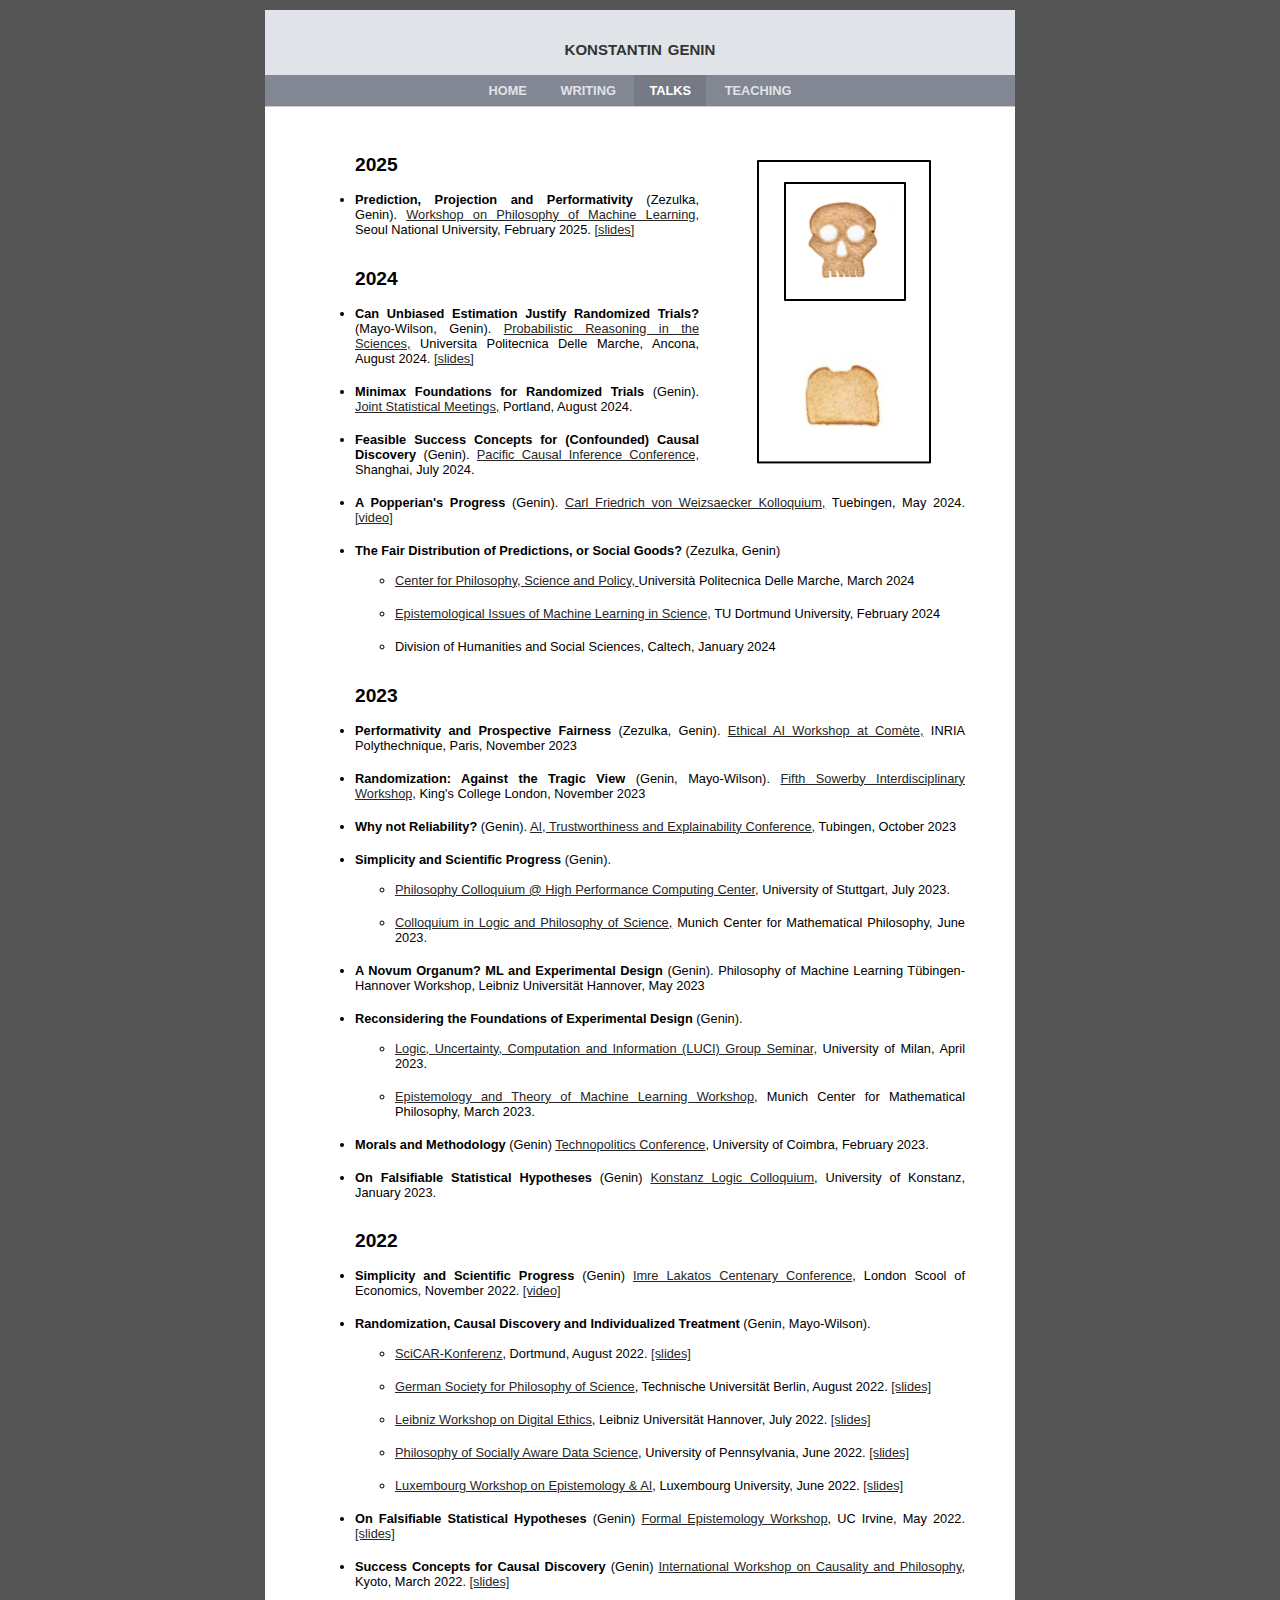
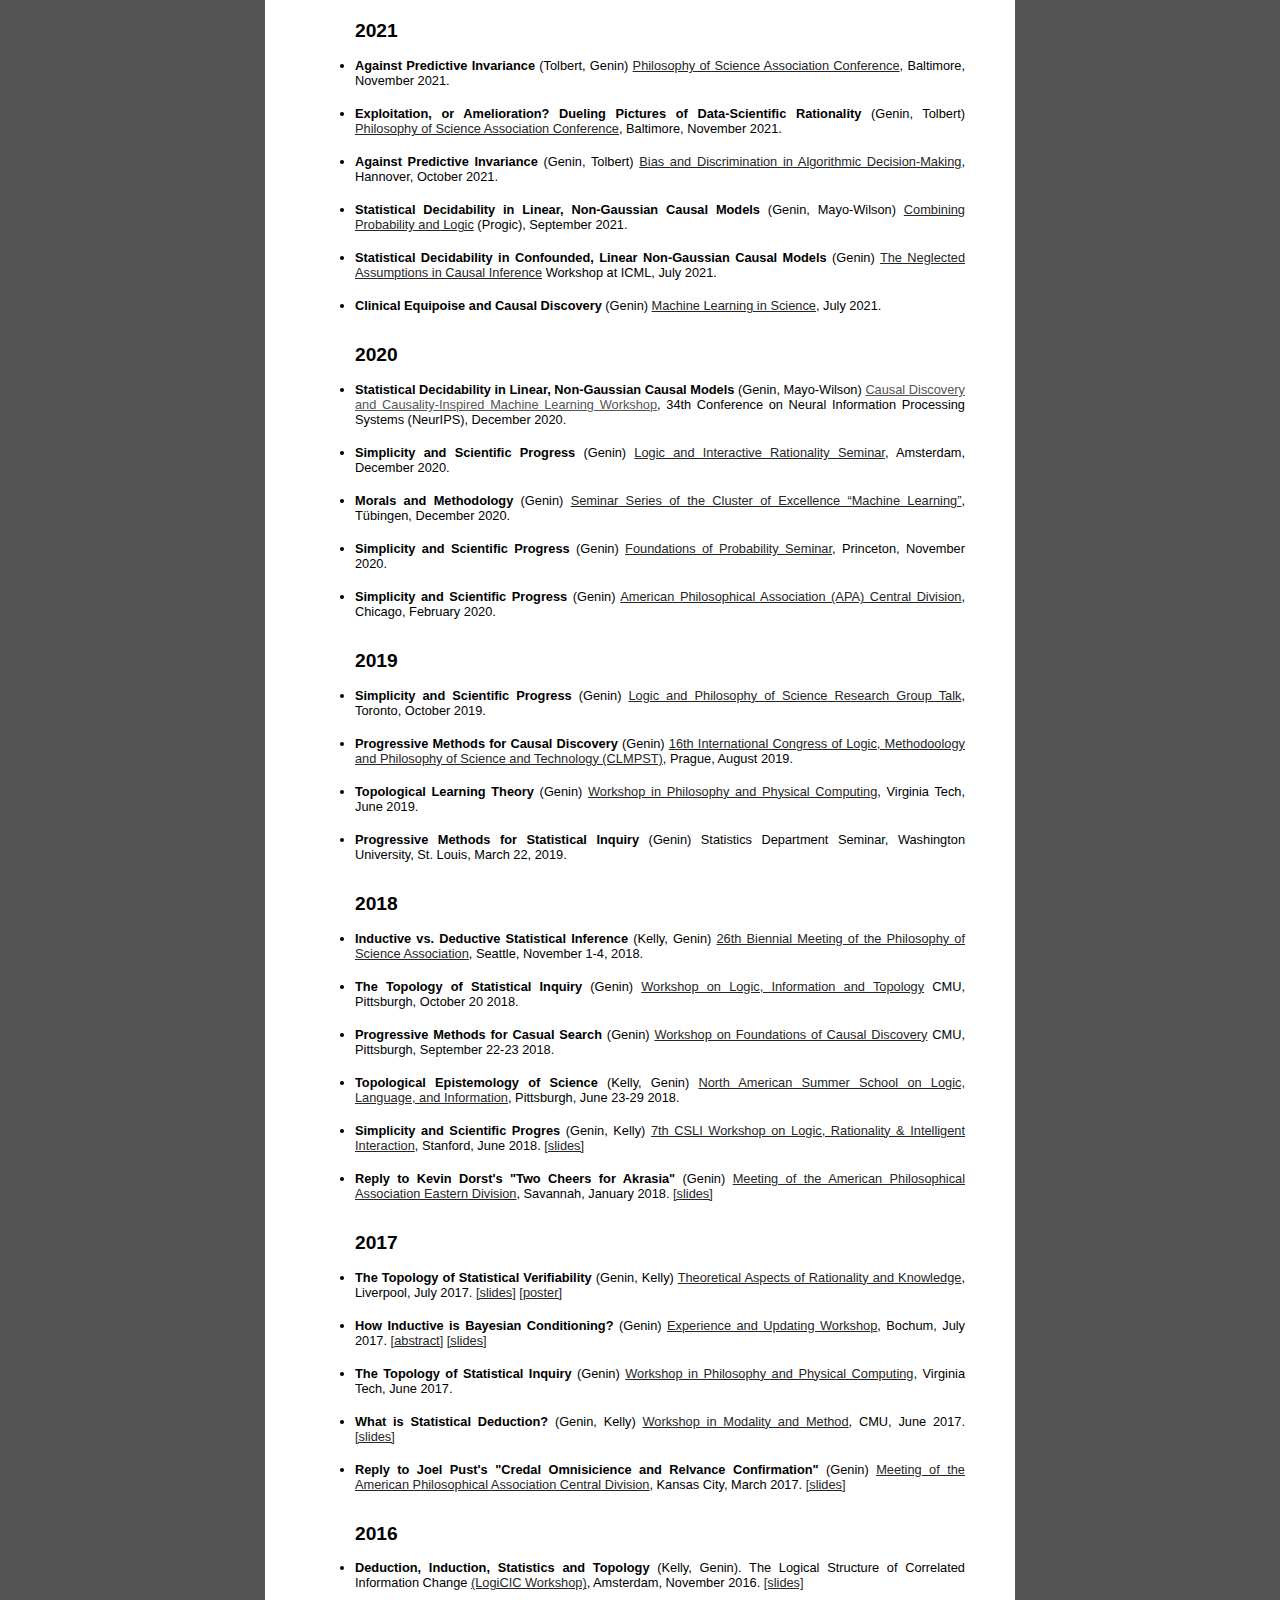
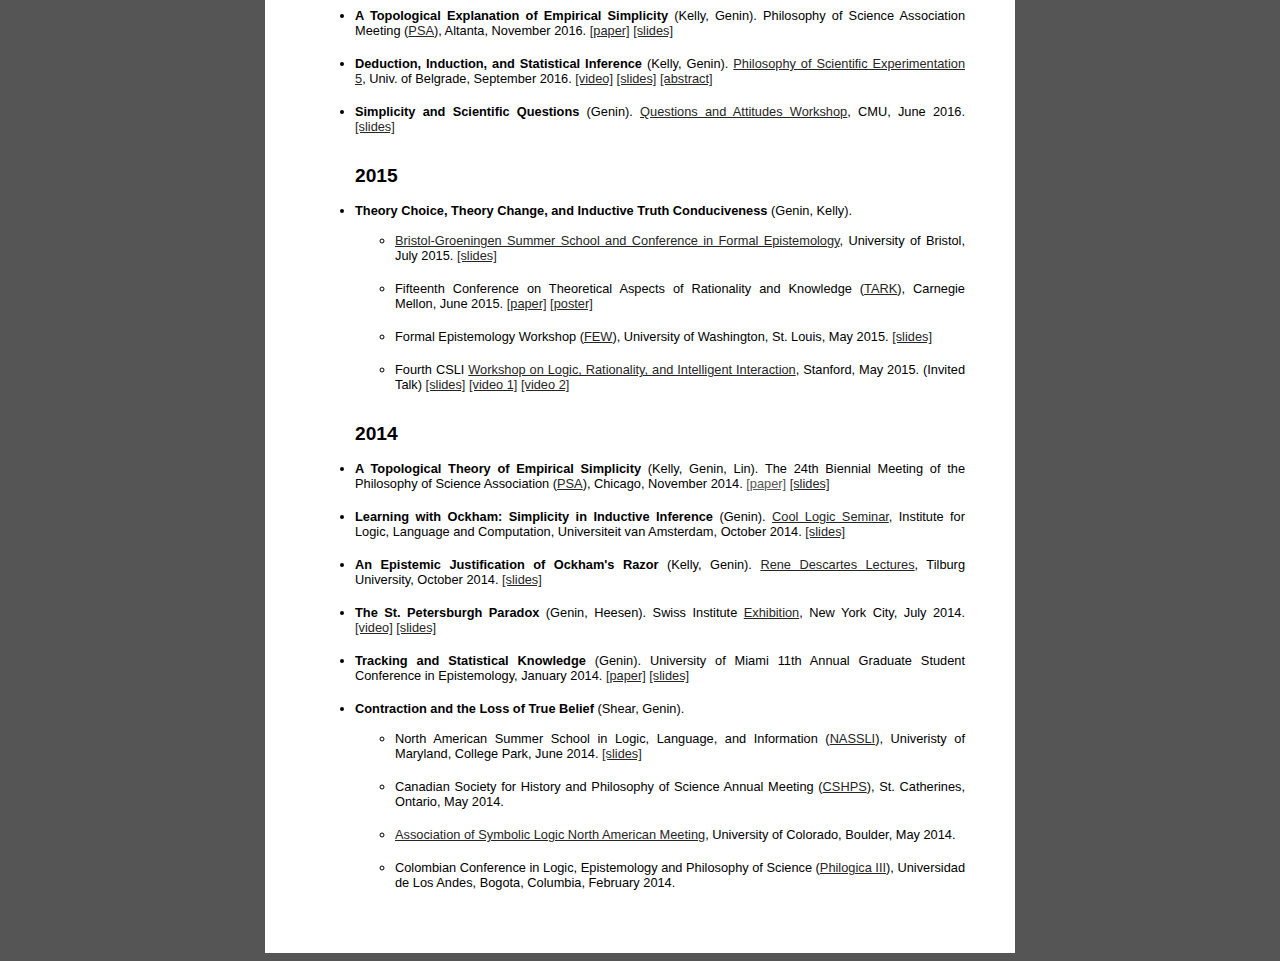
<file: talk.html>
<!DOCTYPE html>
<html>

<head>
<title>konstantin genin</title>
<link rel="stylesheet" type="text/css" href="css/main.css">
</head>

<body>


<div id="wrap">
	<div id="header">
	
		<div id="aboveheader"></div>
		
		
		<div id="headertext">
		<h1>konstantin genin</h1></div>
		
	
		<ul id="nav">
			<li><a href="index.html">HOME</a></li>
			<li><a href="publications.html">WRITING</a></li>
      	<li id="currentitem"><a href="talk.html">TALKS</a></li>
      	<li><a href="teach.html">TEACHING</a></li>
      	<!-- <li><a href="contact.html">Contact</a></li> -->
   	</ul>
   </div>



	<div id="content">

	  <img id="rightlogo" src="img/hume.png" title="Hume's problem, in Sierpinski space."></img>
		

	  <ul>

	    <h2>2025</h2>
	    <li><b>Prediction, Projection and Performativity</b> (Zezulka, Genin).
	       <a href="https://25swpml.wordpress.com/">Workshop on Philosophy of Machine Learning,</a> Seoul National University, February 2025. <a href="slides/Seoul2025.pdf">[slides]</a> <br><br></li>
	    
	    <h2>2024</h2>

	     <li><b>Can Unbiased Estimation Justify Randomized Trials?</b> (Mayo-Wilson, Genin).
	       <a href="https://cpsp.univpm.it/news-events/conference/">Probabilistic Reasoning in the Sciences,</a> Universita Politecnica Delle Marche, Ancona, August 2024. <a href="slides/AnconaSlides.pdf">[slides]</a> <br><br></li>
	     <li><b>Minimax Foundations for Randomized Trials</b> (Genin).
	       <a href="https://ww3.aievolution.com/JSMAnnual2024/Abstracts/viewAbs?abs=1374">Joint Statistical Meetings,</a> Portland, August 2024. <br><br></li>
	     <li><b>Feasible Success Concepts for (Confounded) Causal Discovery</b> (Genin).
	       <a href="https://www.spco.cc/pcic/PCIC%20Schedule-final.pdf">Pacific Causal Inference Conference,</a> Shanghai, July 2024. <br><br></li>
	     <li><b>A Popperian's Progress</b> (Genin).
	       <a href="https://uni-tuebingen.de/forschung/zentren-und-institute/carl-friedrich-von-weizsaecker-zentrum/news-und-events/carl-friedrich-von-weizsaecker-kolloquium/#c2026902">Carl Friedrich von Weizsaecker Kolloquium,</a> Tuebingen, May 2024. <a href="https://youtu.be/68T12dkeeQ0?si=u32f0gXJl_sy5iEP">[video]</a> <br><br></li>
	      <li><b>The Fair Distribution of Predictions, or Social Goods?</b> (Zezulka, Genin)<br><br>
		<ul>
<li><a href="https://cpsp.univpm.it/">Center for Philosophy, Science and Policy, </a>Universit&agrave; Politecnica Delle Marche, March 2024<br><br> </li>
		  <li><a href="https://udnn.tu-dortmund.de/index.php/activities/ws-epi-issues/">Epistemological Issues of Machine Learning in Science,</a> TU Dortmund University, February 2024<br><br></li>
<li>Division of Humanities and Social Sciences, Caltech, January 2024<br><br></li>
		</ul>
		
	    <h2>2023</h2>
	    
	    <li><b>Performativity and Prospective Fairness</b> (Zezulka, Genin).
 <a href="https://www.lix.polytechnique.fr/ethicalai/">Ethical AI Workshop at Com&egrave;te,</a> INRIA Polythechnique, Paris, November 2023 <br><br></li>
	     
 <li><b>Randomization: Against the Tragic View</b> (Genin, Mayo-Wilson). <a href="https://www.philosophyandmedicine.org/annual-lecture">Fifth Sowerby Interdisciplinary Workshop,</a> King's College London, November 2023 <br><br></li>
	    
	    <li><b>Why not Reliability?</b> (Genin). <a href="https://sites.google.com/view/aiteproject/closing-conference/">AI, Trustworthiness and Explainability Conference,</a> Tubingen, October 2023 <br><br></li>
	    
	    <li><b>Simplicity and Scientific Progress</b> (Genin). <br><br>
	      <ul>
			<li><a href="https://philo.hlrs.de/?p=232">Philosophy Colloquium @ High Performance Computing Center,</a> University of Stuttgart, July 2023.<br><br></li>
		<li><a href="https://www.mcmp.philosophie.uni-muenchen.de/events_this-_week/genin_20230621/index.html">Colloquium in Logic and Philosophy of Science,</a> Munich Center for Mathematical Philosophy, June 2023.<br><br></li>
	      </ul>
<li><b>A Novum Organum? ML and Experimental Design</b> (Genin). Philosophy of Machine Learning  T&uuml;bingen-Hannover Workshop, Leibniz Universität Hannover, May 2023 <br><br></li>
	    <li><b>Reconsidering the Foundations of Experimental Design</b> (Genin). <br><br>
	      <ul> 
		<li><a href="https://luci.unimi.it/">Logic, Uncertainty, Computation and Information (LUCI) Group Seminar,</a> University of Milan, April 2023. <br><br></li>
		<li><a href="https://www.mcmp.philosophie.uni-muenchen.de/events/workshops/container/ml_2023/index.html">Epistemology and Theory of Machine Learning Workshop,</a> Munich Center for Mathematical Philosophy, March 2023. <br><br></li>

	</ul>
	    
	    <li><b>Morals and Methodology</b> (Genin) <a href="https://www.researchgate.net/publication/366344145_Technopolitics_programa_2-3_Fevereiro_2023_-_Universidade_de_Coimbra">Technopolitics Conference</a>, University of Coimbra, February 2023. <br><br></li>

	    <li><b>On Falsifiable Statistical Hypotheses</b> (Genin) <a href="http://www.math.uni-konstanz.de/~serra/index_Logic.html">Konstanz Logic Colloquium</a>, University of Konstanz, January 2023. <br><br></li>
	    
	    <h2>2022</h2>
<li><b>Simplicity and Scientific Progress</b> (Genin) <a href="https://www.lse.ac.uk/philosophy/events/imre-lakatos-centenary-conference/">Imre Lakatos Centenary Conference</a>, London Scool of Economics, November 2022. <a href="https://youtu.be/AzVjy9CrJ0w">[video]</a><br><br></li>
	    			<li> <b>Randomization, Causal Discovery and Individualized Treatment</b> (Genin, Mayo-Wilson).<br><br>
			  <ul>
			    <li> <a href="https://netzwerkrecherche.org/termine/konferenzen/fachkonferenzen/scicar/programm-2/">SciCAR-Konferenz</a>, Dortmund, August 2022. <a href="slides/DortmundSlidesGenin.pdf">[slides]</a><br><br></li>
			    <li> <a href="https://www.wissphil.de/gwp2022/gwp2022-programme/">German Society for Philosophy of Science</a>, Technische Universität Berlin, August 2022. <a href="slides/BerlinTalk.pdf">[slides]</a><br><br></li>
			    <li> <a href="https://www.philos.uni-hannover.de/fileadmin/philos/Dateien/Veranstaltungen/2022/Digital_Ethics_Workshop_Programme.pdf">Leibniz Workshop on Digital Ethics</a>, Leibniz Universität Hannover, July 2022. <a href="slides/LeibnizWorkshopRandomizationSlides.pdf">[slides]</a><br><br></li>
			    <li> <a href="https://philosophy.sas.upenn.edu/events/socially-aware-data-science-and-ethical-issues-modeling-conference">Philosophy of Socially Aware Data Science</a>, University of Pennsylvania, June 2022. <a href="slides/PennRandomizationSlides.pdf">[slides]</a><br><br></li>
			    <li> <a href="https://icr.uni.lu/workshop.html#schedule">Luxembourg Workshop on Epistemology & AI</a>, Luxembourg University, June 2022. <a href="slides/LuxRandomizationSlides.pdf">[slides]</a><br><br></li>
			  </ul>
	    
<li><b>On Falsifiable Statistical Hypotheses</b> (Genin) <a href="http://www.few2022.com/schedule-2/">Formal Epistemology Workshop</a>, UC Irvine,  May 2022. <a href="slides/FEWTalk2022.pdf">[slides]</a> <br><br>
		    
	    <li><b>Success Concepts for Causal Discovery</b> (Genin) <a href="https://www.ds.shiga-u.ac.jp/iwcp2022/">International Workshop on Causality and Philosophy</a>, Kyoto,  March 2022. <a href="slides/KyotoTalk.pdf">[slides]</a> <br><br>
			  
	    
              <h2>2021</h2>
<li><b>Against Predictive Invariance</b> (Tolbert, Genin) <a href="https://dryfta-assets.s3.eu-central-1.amazonaws.com/assets/psa2020/eventdocs/1636310360MeetingProgram-PSA2021-2021-09.pdf">Philosophy of Science Association Conference</a>, Baltimore, November 2021. <br><br>
			  
			  <li><b>Exploitation, or Amelioration? Dueling Pictures of Data-Scientific Rationality</b> (Genin, Tolbert) <a href="https://dryfta-assets.s3.eu-central-1.amazonaws.com/assets/psa2020/eventdocs/1636310360MeetingProgram-PSA2021-2021-09.pdf">Philosophy of Science Association Conference</a>, Baltimore, November 2021. <br><br>

			  <li><b>Against Predictive Invariance</b> (Genin, Tolbert) <a href="https://www.bias-project.org/wp-content/uploads/2021/03/Bias_Workshop_Poster.pdf">Bias and Discrimination in Algorithmic Decision-Making</a>, Hannover, October 2021. <br><br>
			  
			  <li><b>Statistical Decidability in Linear, Non-Gaussian Causal Models</b> (Genin, Mayo-Wilson) <a href="https://www.fatil.philosophie.uni-muenchen.de/events/defence_inductive_logic/index.html">Combining Probability and Logic</a> (Progic), September 2021. <br><br>

			  <li><b>Statistical Decidability in Confounded, Linear Non-Gaussian Causal Models</b> (Genin) <a href="https://sites.google.com/view/naci2021/accepted-papers">The Neglected Assumptions in Causal Inference</a> Workshop at ICML, July 2021. <br><br>

			     <li><b>Clinical Equipoise and Causal Discovery</b> (Genin) <a href="https://uni-tuebingen.de/en/research/core-research/cluster-of-excellence-machine-learning/events/events/#c1271139">Machine Learning in Science</a>, July 2021. <br><br>

			  
			  <h2>2020</h2>
<li><b>Statistical Decidability in Linear, Non-Gaussian Causal Models</b> (Genin, Mayo-Wilson) <a href="">Causal Discovery and Causality-Inspired Machine Learning Workshop</a>, 34th Conference on Neural Information Processing Systems (NeurIPS), December 2020. <br><br>
			  
			  <li><b>Simplicity and Scientific Progress</b> (Genin) <a href="https://projects.illc.uva.nl/lgc/seminar/2020/11/lira-session-konstantin-genin/"> Logic and Interactive Rationality Seminar</a>, Amsterdam, December 2020.<br><br>
			    
			  <li><b>Morals and Methodology</b> (Genin) <a href="https://uni-tuebingen.de/en/165313#c929659">Seminar Series of the Cluster of Excellence &ldquo;Machine Learning&rdquo;</a>, T&uuml;bingen, December 2020.<br><br>
			  <li><b>Simplicity and Scientific Progress</b> (Genin) <a href="http://www.harrycrane.com/seminar.html"> Foundations of Probability Seminar</a>, Princeton, November 2020.<br><br>
			  <li><b>Simplicity and Scientific Progress</b> (Genin) <a href="https://cdn.ymaws.com/www.apaonline.org/resource/resmgr/central2020/c2020_meeting_program_draft.pdf"> American Philosophical Association (APA) Central Division</a>, Chicago, February 2020.<br><br>
			    <h2>2019</h2>
			    <li><b>Simplicity and Scientific Progress</b> (Genin) <a href="https://philosophy.utoronto.ca/event/logic-and-philosophy-of-science-research-group-talk-konstantin-genin-u-of-t/"> Logic and Philosophy of Science Research Group Talk</a>, Toronto, October 2019.<br><br>
			  <li><b>Progressive Methods for Causal Discovery</b> (Genin) <a href="http://clmpst2019.flu.cas.cz/"> 16th International Congress of Logic, Methodoology and Philosophy of Science and Technology (CLMPST)</a>, Prague, August 2019.<br><br>

			  <li><b>Topological Learning Theory</b> (Genin) <a href="https://thinkandcode.lib.vt.edu/"> Workshop in Philosophy and Physical Computing</a>, Virginia Tech, June 2019.<br><br>

			  <li><b>Progressive Methods for Statistical Inquiry</b> (Genin) Statistics Department Seminar, Washington University, St. Louis, March 22, 2019.<br><br>

			  <h2>2018</h2>
			  <li><b>Inductive vs. Deductive Statistical Inference</b> (Kelly, Genin) <a href="http://www.philsci.org/psa-biennial-meeting">26th Biennial Meeting of the Philosophy of Science Association</a>, Seattle, November 1-4, 2018.<br><br>
			    
			  <li><b>The Topology of Statistical Inquiry</b> (Genin) <a href="https://www.cmu.edu/dietrich/philosophy/docs/workshops/cfe-workshop-10-18.pdf">Workshop on Logic, Information and Topology</a> CMU, Pittsburgh, October 20 2018.<br><br>

			   <li><b>Progressive Methods for Casual Search</b> (Genin) <a href="https://www.cmu.edu/dietrich/philosophy/docs/workshops/CFE%20program%202018.pdf">Workshop on Foundations of Causal Discovery</a> CMU, Pittsburgh, September 22-23 2018.<br><br> 
			    


			  <li><b>Topological Epistemology of Science</b> (Kelly, Genin) <a href="https://www.cmu.edu/nasslli2018/courses/index.html">North American Summer School on Logic, Language, and Information</a>, Pittsburgh, June 23-29 2018.<br><br>


			  <li><b>Simplicity and Scientific Progres</b> (Genin, Kelly) <a href="http://www-logic.stanford.edu/events/CSLI2018/CSLI2018.xhtml">7th CSLI Workshop on Logic, Rationality & Intelligent Interaction</a>, Stanford, June 2018. <a href="slides/CSLI2018.pdf">[slides]</a> <br><br>


			  <li><b>Reply to Kevin Dorst's "Two Cheers for Akrasia"</b> (Genin) <a href="http://c.ymcdn.com/sites/www.apaonline.org/resource/resmgr/Eastern_2018/E2018_Meeting_Program.pdf">Meeting of the American Philosophical Association Eastern Division</a>, Savannah, January 2018. <a href="slides/APAEastSavannahComments.pdf">[slides]</a> <br><br>
			  
			  <h2>2017</h2>
			  <li><b>The Topology of Statistical Verifiability</b> (Genin, Kelly) <a href="http://tark17.csc.liv.ac.uk/">Theoretical Aspects of Rationality and Knowledge</a>, Liverpool, July 2017. <a href="slides/TARK_MiniTALK2.pdf">[slides]</a> <a href="slides/TARK_poster.pdf">[poster]</a> <br><br>
			  </li>

			  <li><b>How Inductive is Bayesian Conditioning? </b> (Genin) <a href="https://experienceandupdating.wordpress.com/">Experience and Updating Workshop</a>, Bochum, July 2017. <a href="papers/conditioning_long.pdf">[abstract]</a> <a href="slides/BochumTalk.pdf">[slides]</a>  <br><br></li>
			   			  
			  <li><b>The Topology of Statistical Inquiry</b> (Genin) <a href="http://thinkandcode.vtlibraries.org/">Workshop in Philosophy and Physical Computing</a>, Virginia Tech, June 2017.<br><br>
			  </li>

			  <li><b>What is Statistical Deduction?</b> (Genin, Kelly) <a href="http://www.cmu.edu/dietrich/philosophy/events/workshops-conferences/index.html">Workshop in Modality and Method</a>, CMU, June 2017. <a href="slides/StatisticalDeductionCMU.pdf">[slides]</a> <br><br>
			  </li>
			  <li><b>Reply to Joel Pust's "Credal Omnisicience and Relvance Confirmation"</b> (Genin) <a href="http://www.apaonline.org/page/2017C_Program">Meeting of the American Philosophical Association Central Division</a>, Kansas City, March 2017. <a href="slides/APAPresentation.pdf">[slides]</a><br><br>
			    </li>
			    <h2>2016</h2>
			<li><b>Deduction, Induction, Statistics and Topology</b> (Kelly, Genin). The Logical Structure of Correlated Information Change <a href="https://logicicworkshop2016.wordpress.com/">(LogiCIC Workshop)</a>, Amsterdam, November 2016. <a href="slides/Amsterdam2016-KK.pdf"> [slides]</a><br><br>
			</li>
			<li> <b>A Topological Explanation of Empirical Simplicity</b> (Kelly, Genin). Philosophy of Science Association Meeting (<a href="http://philsci.org/psa-biennial-meeting/18-previous-meetings/1149-psa-2016-biennial-meeting">PSA</a>), Altanta, November 2016. <a href=""> <a href="https://www.researchgate.net/publication/316250000_A_Topological_Explanation_of_Empirical_Simplicity">[paper]</a> <a href="slides/PSA2016talk.pdf">[slides]</a><br><br>
			</li>

			<li><b>Deduction, Induction, and Statistical Inference</b> (Kelly, Genin). <a href="https://media.rcub.bg.ac.rs/?p=5435">Philosophy of Scientific Experimentation 5</a>, Univ. of Belgrade, September 2016. <a href="https://media.rcub.bg.ac.rs/?p=5435">[video]</a> <a href="slides/Serbia2016-5.pdf">[slides]</a>  <a href="slides/Serbia3.pdf">[abstract]</a><br><br>
			  </li>

			<li>
			<b>Simplicity and Scientific Questions</b> (Genin). <a href="http://www.cmu.edu/dietrich/philosophy/docs/workshops/Attitudes%20and%20Questions%20Workshop%20Schedule%202016.pdf">Questions and Attitudes Workshop</a>, CMU, June 2016. <a href="slides/QuestionsTalk.pdf">[slides]</a><br><br>		
			</li>
<h2>2015</h2>
			<li> <b>Theory Choice, Theory Change, and Inductive Truth Conduciveness</b> (Genin, Kelly).<br><br>
			  <ul>
		   <li> <a href="https://bristolgroningen2015.wordpress.com/">Bristol-Groeningen Summer School and Conference in Formal Epistemology</a>, University of Bristol, July 2015. <a href="slides/BristolTalk.pdf">[slides]</a><br><br></li>
			    <li>Fifteenth Conference on Theoretical Aspects of Rationality and Knowledge (<a href="http://www.imsc.res.in/tark/tark15.html">TARK</a>), Carnegie Mellon, June 2015. <a href="https://www.researchgate.net/publication/301957309_Theory_Choice_Theory_Change_and_Inductive_Truth-Conduciveness">[paper]</a> <a href="slides/TARKposter.pdf">[poster]</a><br><br></li>
			 
			    	    <li>Formal Epistemology Workshop (<a href="https://sites.google.com/site/juliastaffelphilosophy/few">FEW</a>), University of Washington, St. Louis, May 2015. <a href="slides/FEWtalk.pdf">[slides]</a><br><br></li>
			    <li>Fourth CSLI <a href="http://www-logic.stanford.edu/events/CSLI2015/CSLI2015.xhtml">Workshop on Logic, Rationality, and Intelligent Interaction</a>, Stanford, May 2015. (Invited Talk) <a href="slides/CSLItalk2.pdf">[slides]</a> <a href="http://www-logic.stanford.edu/events/CSLI2015/2015videos/14genin1.MP4">[video 1]</a> <a href="http://www-logic.stanford.edu/events/CSLI2015/2015videos/14genin2.MP4">[video 2]</a><br><br></li>
			  </ul>
<h2>2014</h2>
			<li> <b>A Topological Theory of Empirical Simplicity</b> (Kelly, Genin, Lin). The 24th Biennial Meeting of the Philosophy of Science Association (<a href="http://philsci.org/psa-biennial-meeting/18-previous-meetings/760-psa-2014-biennial-meeting">PSA</a>), Chicago, November 2014. <a href="">[paper]</a> <a href="slides/2014psa2.pdf">[slides]</a><br><br>			  </li>
<li> <b>Learning with Ockham: Simplicity in Inductive Inference</b> (Genin). <a href="https://www.illc.uva.nl/coollogic/talks/39">Cool Logic Seminar</a>, Institute for Logic, Language and Computation, Universiteit van Amsterdam, October 2014. <a href="slides/amsterdam.pdf">[slides]</a><br><br> </li>
			<li> <b>An Epistemic Justification of Ockham's Razor</b> (Kelly, Genin). <a href="https://www.tilburguniversity.edu/research/institutes-and-research-groups/tilps/events/conferences/rene-descartes-lectures-2014/">Rene Descartes Lectures</a>, Tilburg University, October 2014. <a href="slides/tilburg5.pdf">[slides]</a><br><br></li>
			<li> <b>The St. Petersburgh Paradox</b> (Genin, Heesen). Swiss Institute <a href="https://www.swissinstitute.net/exhibition/the-st-petersburg-paradox/">Exhibition</a>, New York City, July 2014. <a href="https://www.swissinstitute.net/event/conversation-dr-remco-heesen-and-dr-konstantin-genin-discuss-the-st-petersburg-paradox/">[video]</a> <a href="slides/swissinstitutteslides.pdf">[slides]</a><br><br>
			  </li>
			<li><b>Tracking and Statistical Knowledge</b> (Genin). University of Miami 11th Annual Graduate Student Conference in Epistemology, January 2014. <a href="papers/StatisticalKnowledge.pdf">[paper]</a> <a href="slides/Miami2014.pdf">[slides]</a><br><br> </li>
			<li><b>Contraction and the Loss of True Belief</b> (Shear, Genin).<br><br>
			  <ul>
			    <li>North American Summer School in Logic, Language, and Information (<a href="http://www.nasslli2014.com/">NASSLI</a>), Univeristy of Maryland, College Park, June 2014. <a href="slides/stablebelief_slidesNASSLLI.pdf">[slides]</a><br><br></li>
			    <li>Canadian Society for History and Philosophy of Science Annual Meeting (<a href="http://www.yorku.ca/cshps1/pdf/2014CSHPSprogramme.pdf">CSHPS</a>), St. Catherines, Ontario, May 2014.<br><br> 
			    </li>
			    <li> <a href="http://math.colorado.edu/asl2014/">Association of Symbolic Logic North American Meeting</a>, University of Colorado, Boulder, May 2014.<br><br> 
			    </li>
			    <li>Colombian Conference in Logic, Epistemology and Philosophy of Science (<a href="https://filosofia.uniandes.edu.co/ms/philogicaIII/index.php?ac=en&id=call">Philogica III</a>), Universidad de Los Andes, Bogota, Columbia, February 2014. 
			    </ul>
			</li>
			
				
		</ul>		
		
	</div>

</div>


</body>
</html>
</file>
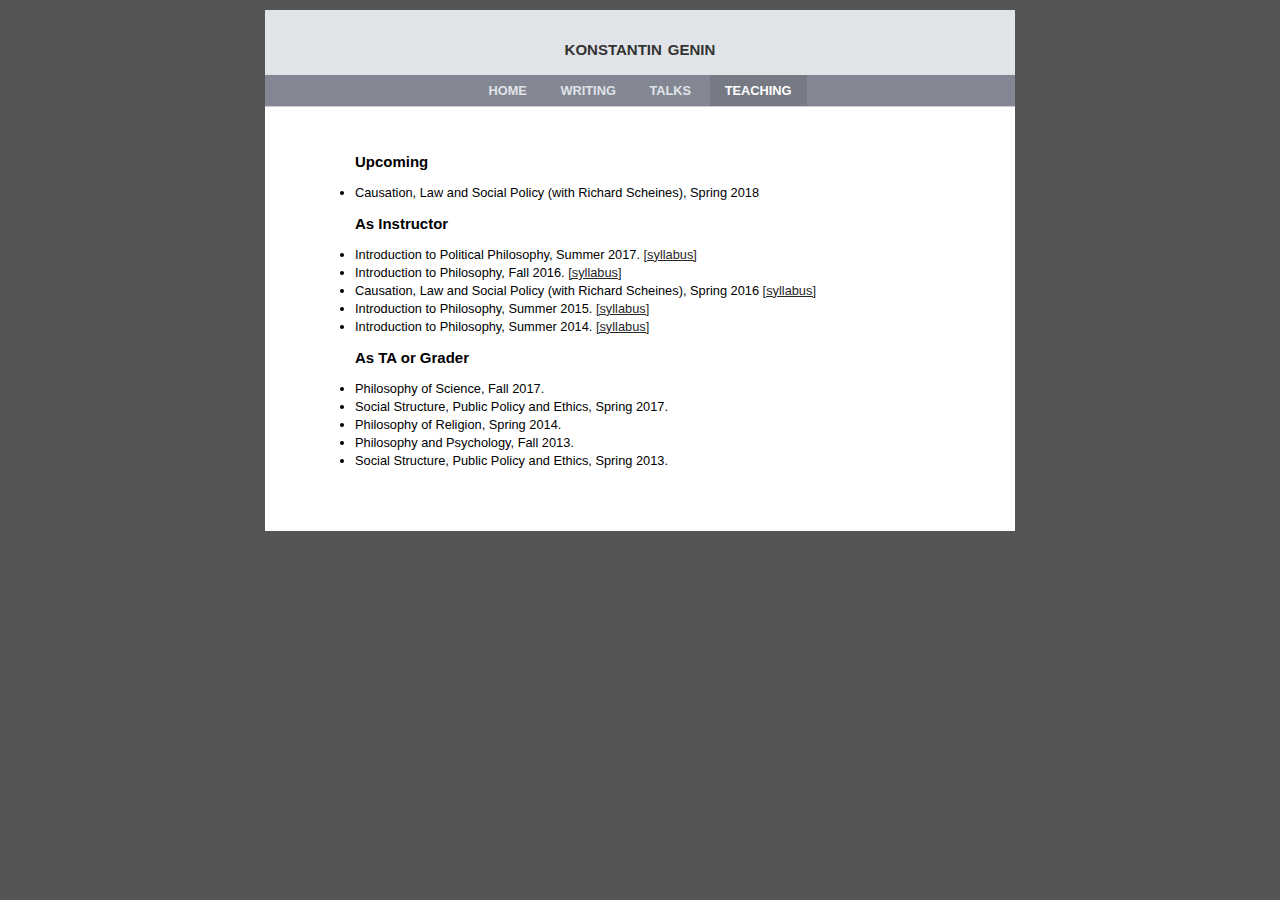
<file: teach (Konstantins-MacBook-Pro.local's conflicted copy 2020-05-08).html>
<!DOCTYPE html>
<html>

<head>
<title>konstantin genin</title>
<link rel="stylesheet" type="text/css" href="css/main.css">
</head>

<body>


<div id="wrap">
	<div id="header">
	
		<div id="aboveheader"></div>
		
		 <!-- <img id="leftlogo" src="img/portrait.jpg"></img> -->
		
		<div id="headertext">
		<h1>konstantin genin</h1></div>
		
		<!-- <a href="http://www.rug.nl/filosofie"><img id="rightlogo" src="img/rug.png"></img></a> -->
		
		<ul id="nav">
			<li><a href="index.html">HOME</a></li>
			<li><a href="publications.html">WRITING</a></li>
      	<li><a href="talk.html">TALKS</a></li>
      	<li id="currentitem"><a href="teach.html">TEACHING</a></li>
      	<!-- <li><a href="contact.html">Contact</a></li> -->
   	</ul>
   </div>



	<div id="content">	
		

			<ul>	
                        		
			  <h3>Upcoming</h3>
			  <li>Causation, Law and Social Policy (with Richard Scheines), Spring 2018 </li> 
			  
			  <h3>As Instructor</h3>
			  <li> Introduction to Political Philosophy, Summer 2017. <a href="syllabi/PoliticalSyllabusSummer2017.pdf">[syllabus]</a></li>
			  <li>Introduction to Philosophy, Fall 2016. <a href="syllabi/SyllabusFall2016.pdf">[syllabus]</a> </li>
			  <li>Causation, Law and Social Policy (with Richard Scheines), Spring 2016 <a href="syllabi/Syllabus_CSP.pdf">[syllabus]</a></li> 
			  <li>Introduction to Philosophy, Summer 2015. <a href="syllabi/SyllabusSummer2015.pdf">[syllabus]</a> </li>
			  <li>Introduction to Philosophy, Summer 2014. <a href="syllabi/SyllabusSummer2014.pdf">[syllabus]</a></li> 
			
			  <h3>As TA or Grader</h3>
			  <li>Philosophy of Science, Fall 2017.</li>
			  <li>Social Structure, Public Policy and Ethics, Spring 2017.</li>
			  <li>Philosophy of Religion, Spring 2014.</li>
			  <li>Philosophy and Psychology,  Fall 2013.</li>
			  <li>Social Structure, Public Policy and Ethics, Spring 2013. </li>
			</ul>
		
	</div>

</div>


</body>
</html>
</file>
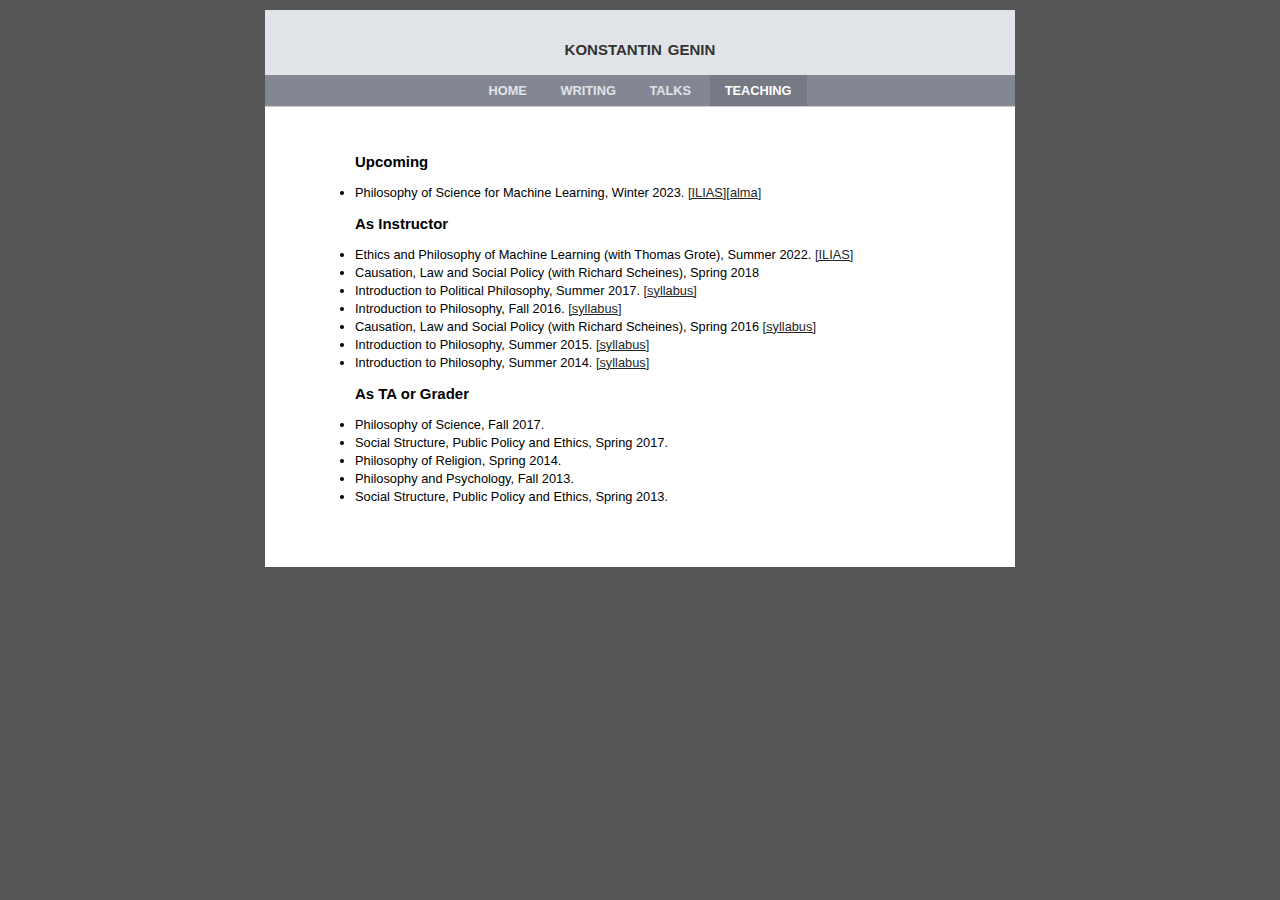
<file: teach.html>
<!DOCTYPE html>
<html>

<head>
<title>konstantin genin</title>
<link rel="stylesheet" type="text/css" href="css/main.css">
</head>

<body>


<div id="wrap">
	<div id="header">
	
		<div id="aboveheader"></div>
		
		 <!-- <img id="leftlogo" src="img/portrait.jpg"></img> -->
		
		<div id="headertext">
		<h1>konstantin genin</h1></div>
		
		<!-- <a href="http://www.rug.nl/filosofie"><img id="rightlogo" src="img/rug.png"></img></a> -->
		
		<ul id="nav">
			<li><a href="index.html">HOME</a></li>
			<li><a href="publications.html">WRITING</a></li>
      	<li><a href="talk.html">TALKS</a></li>
      	<li id="currentitem"><a href="teach.html">TEACHING</a></li>
      	<!-- <li><a href="contact.html">Contact</a></li> -->
   	</ul>
   </div>



	<div id="content">	
		

			<ul>	
                        		
			  <h3>Upcoming</h3>
			   <li>Philosophy of Science for Machine Learning, Winter 2023. <a href="https://ovidius.uni-tuebingen.de/ilias3/goto.php?target=crs_4356740&client_id=pr02">[ILIAS]</a><a href="https://alma.uni-tuebingen.de/alma/pages/startFlow.xhtml?_flowId=detailView-flow&_flowExecutionKey=e1s1">[alma]</a></li>
			  
			  <h3>As Instructor</h3>
			  <li>Ethics and Philosophy of Machine Learning (with Thomas Grote), Summer 2022. <a href="https://ovidius.uni-tuebingen.de/ilias3/goto.php?target=crs_4356740&client_id=pr02">[ILIAS]</a><a href=""></a></li>
			  <li>Causation, Law and Social Policy (with Richard Scheines), Spring 2018 </li> 
			  <li> Introduction to Political Philosophy, Summer 2017. <a href="syllabi/PoliticalSyllabusSummer2017.pdf">[syllabus]</a></li>
			  <li>Introduction to Philosophy, Fall 2016. <a href="syllabi/SyllabusFall2016.pdf">[syllabus]</a> </li>
			  <li>Causation, Law and Social Policy (with Richard Scheines), Spring 2016 <a href="syllabi/Syllabus_CSP.pdf">[syllabus]</a></li> 
			  <li>Introduction to Philosophy, Summer 2015. <a href="syllabi/SyllabusSummer2015.pdf">[syllabus]</a> </li>
			  <li>Introduction to Philosophy, Summer 2014. <a href="syllabi/SyllabusSummer2014.pdf">[syllabus]</a></li> 
			
			  <h3>As TA or Grader</h3>
			  <li>Philosophy of Science, Fall 2017.</li>
			  <li>Social Structure, Public Policy and Ethics, Spring 2017.</li>
			  <li>Philosophy of Religion, Spring 2014.</li>
			  <li>Philosophy and Psychology,  Fall 2013.</li>
			  <li>Social Structure, Public Policy and Ethics, Spring 2013. </li>
			</ul>
		
	</div>

</div>


</body>
</html>
</file>
<file: css/main.css>
body
{
	font-family: Arial;
	font-size: 80%;	
	background-color: #555;
}

h1 {
	font-size: 1.7em;      
	color: #333;
	background-color: #E0E3E7; 	
	%display: inline;
	%padding-top:25px;
}

h4 {
    text-align: center;
}

p
{ 	
	text-indent: 0;
	margin-top: 1em; 
	margin-bottom: 1em
}

li {
margin-bottom: 3px
}

.contactimg{
    height:200px;
}


#wrap {
	width: 750px;
	margin: 0 auto;
	background-color: #fff; 
}

#aboveheader{
    background-color: #555;
    display: block;
    height: 10px;
    position: fixed;    
    top: 0px;
    width: 750px;
}

#header
{
	width: 750px;
	background-color: #E0E3E7;
	display: block;
	height:85px;
	margin: 0 auto;
	position: absolute;
	text-align: center;
	top: 10px;
}

#leftlogo{
	float:left;	
	padding: 15px 10px 10px 0px;
}

#headertext{
    display:inline-block;
    padding-top:10px;
    font-variant: small-caps;
}

#rightlogo{
	float:right;
	padding: 10px 23px 10px 45px;	
}

#contactbox{
	width: 650px;
	height:400px;
	display: block;
	margin: 0 auto;
	%text-align: center;
	}
	
#leftcontact{
	display:inline-block;
	float:left;
	}

#rightcontact{
	display:inline-block;
	float:right;
	}

#nav {
    color: #E0E3E7;
	width: 100%;
	float: left;
	margin: 0 0 3em 0;
	padding: 0;
	list-style: none;
	background-color: #828793; %#979EAC;% #f2f2f2;
	border-bottom: 1px solid #ccc; 
	%border-top: 1px solid #ccc;
	text-align:center;
}

#nav li {
	display:inline;}
      
#nav li a {
      display:inline-block;
      padding: 8px 15px;
      text-decoration: none;
      font-weight: bold;
      color: #E0E3E7;
      %border-right: 1px solid #ccc; }
      
#nav li a:visited{
  %color: #E0E3E7; %grey; %#191970
  }
  
#nav li a:hover {
    color: white;
    background-color: #757A84; %#828793;%#8C9CBC; }
      
#currentitem a{
    background-color: #757A84;
    color: white;
}

#currentitem a:link{
  color: white;
}
#currentitem a:visited{
  color: white;
}
#currentitem a:active{
  color: white;
}
#currentitem a:hover{
 color: white;
}

#content
{
    color: black;% #003399;
    padding: 130px 50px 50px;
    text-align: justify;
}

#content a:link{
  color: #262626;}
#content a:visited{
  color: #555;%grey; %#191970}
#content a:active{
  color: black;  %#4682B4}
#content a:hover{
 color: #7792AE}
  
#topheader
{
display:inline-block;
}  

#menu
{
	background-color: #E0E3E7;
	%border: 1px solid #888;
	display: block;
	height:100% ;
	left: 0px;
   top:0px;
	width:150px;
	float:left;	
	%padding-left:5px;
	position: fixed;  
}





#hoofdtd{
width:200px;
}

#subs{
text-align: center;
font-style:italic;
font-size: 80%;
margin-top:0px;
padding: 0px 50px 10px;
  }

#headul
{
position:fixed;
list-style-type:none;
margin:0;
padding:0;
overflow:hidden;
}
#headli
{
float:left;
}
#heada1
{
display:block;
width:120px;
font-weight:bold;
color:#FFFFFF;
background-color:#98bf21;
text-align:center;
padding:4px;
text-decoration:none;
text-transform:uppercase;
}
#heada2
{
background-color:#7A991A;
}


#logos
{
	%display: block;
	height:25px;
	%margin: 0 auto;
	%position: absolute;
	text-align: center;
	%top: 10px;
}
</file>
